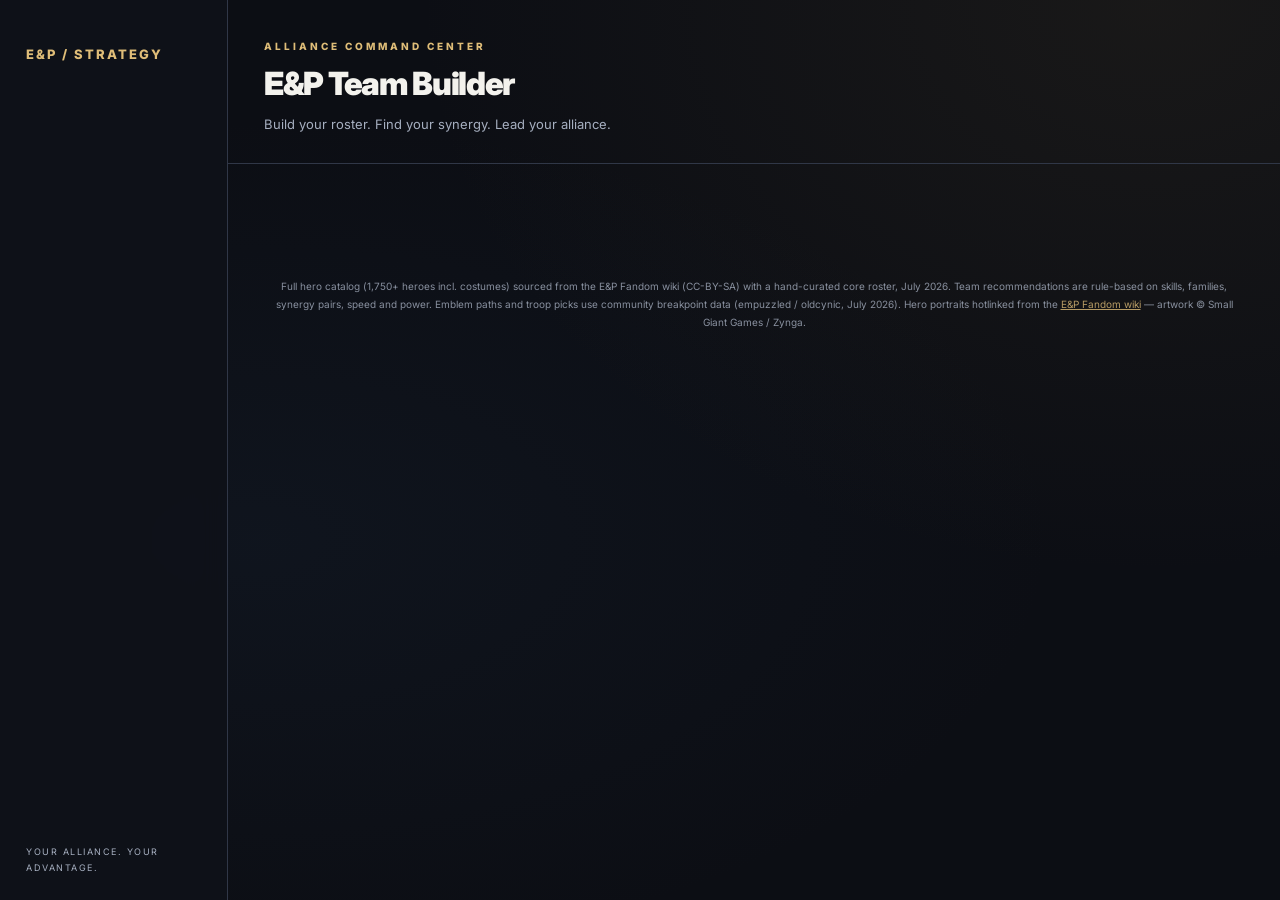
<file: app_template.html>
<!DOCTYPE html>
<html lang="en">
<head>
<meta charset="UTF-8">
<meta name="viewport" content="width=device-width, initial-scale=1.0">
<meta name="referrer" content="no-referrer">
<title>E&P Team Builder</title>
<link rel="preconnect" href="https://fonts.googleapis.com">
<link rel="preconnect" href="https://fonts.gstatic.com" crossorigin>
<link href="https://fonts.googleapis.com/css2?family=Cinzel:wght@600;700;900&family=Inter:wght@400;600;700;800&display=swap" rel="stylesheet">
<style>
:root{
  --bg:#0a1522; --panel:rgba(20,37,56,.75); --panel-solid:#152638; --panel2:#1c334d; --line:#27466a; --line2:#3a5f88;
  --txt:#e3edf8; --dim:#93abc4;
  --holy:#c19b1c; --dark:#7d3f9e; --ice:#2e86c1; --nature:#22995a; --fire:#cf4335;
  --gold:#f0b429; --gold2:#ffd166; --accent:#3d9be9;
  --radius:14px;
}
*{box-sizing:border-box;margin:0;padding:0}
html{scroll-behavior:smooth}
body{
  background:
    radial-gradient(1100px 560px at 75% -10%, #17334f 0%, transparent 60%),
    radial-gradient(900px 520px at -5% 105%, #122a42 0%, transparent 55%),
    var(--bg);
  color:var(--txt);
  font-family:'Inter','Segoe UI',Arial,sans-serif;
  min-height:100vh;
  font-size:14.5px;
}
::-webkit-scrollbar{width:10px;height:10px}
::-webkit-scrollbar-track{background:var(--bg)}
::-webkit-scrollbar-thumb{background:var(--line2);border-radius:6px}
::-webkit-scrollbar-thumb:hover{background:var(--accent)}

/* ---------- header & nav ---------- */
header{padding:26px 24px 18px;text-align:center;position:relative}
header:after{content:"";position:absolute;left:50%;bottom:0;transform:translateX(-50%);width:min(560px,80%);height:1px;
  background:linear-gradient(90deg,transparent,var(--gold),transparent);opacity:.55}
header h1{
  font-family:'Cinzel',serif;font-weight:900;font-size:30px;letter-spacing:3px;
  background:linear-gradient(180deg,var(--gold2),var(--gold) 55%,#a87c12);
  -webkit-background-clip:text;background-clip:text;-webkit-text-fill-color:transparent;
  filter:drop-shadow(0 2px 10px rgba(240,180,41,.25));
}
header p{color:var(--dim);font-size:13px;margin-top:6px;letter-spacing:.4px}
nav{
  display:flex;justify-content:center;gap:6px;padding:10px 12px;flex-wrap:wrap;
  position:sticky;top:0;z-index:40;
  background:rgba(10,21,34,.85);backdrop-filter:blur(12px);-webkit-backdrop-filter:blur(12px);
  border-bottom:1px solid var(--line);
}
nav button{
  background:transparent;color:var(--dim);border:1px solid transparent;
  padding:9px 16px;border-radius:999px;cursor:pointer;font-size:13.5px;font-weight:700;font-family:inherit;
  transition:all .18s ease;letter-spacing:.2px;
}
nav button:hover{color:var(--txt);background:var(--panel2)}
nav button.active{
  background:linear-gradient(180deg,#2b5782,#1c334d);color:var(--gold2);
  border-color:var(--line2);box-shadow:0 0 0 1px rgba(240,180,41,.25), 0 4px 14px rgba(0,0,0,.35);
}
main{max-width:1140px;margin:0 auto;padding:26px 20px 40px}
.tab{display:none}
.tab.show{display:block;animation:fadeUp .3s ease}
@keyframes fadeUp{from{opacity:0;transform:translateY(10px)}to{opacity:1;transform:translateY(0)}}
h2{font-family:'Cinzel',serif;color:var(--gold);font-size:22px;letter-spacing:1.2px;margin-bottom:10px}
.mcard h4{font-family:'Cinzel',serif}

/* ---------- controls ---------- */
.bar{display:flex;gap:8px;flex-wrap:wrap;align-items:center;margin-bottom:14px}
.bar input[type=text],.bar select,.addform input,.addform select,.addform textarea{
  background:var(--panel2);border:1px solid var(--line);color:var(--txt);
  padding:9px 13px;border-radius:10px;font-size:13.5px;font-family:inherit;
  transition:border-color .15s ease, box-shadow .15s ease;
}
.bar input[type=text]:focus,.bar select:focus,.addform input:focus,.addform select:focus,.addform textarea:focus{
  outline:none;border-color:var(--accent);box-shadow:0 0 0 3px rgba(61,155,233,.18);
}
.bar input[type=text]{flex:1;min-width:170px}
.chipbtn{
  background:var(--panel2);border:1px solid var(--line);color:var(--txt);
  padding:8px 14px;border-radius:999px;cursor:pointer;font-size:13px;font-weight:600;font-family:inherit;
  transition:all .15s ease;
}
.chipbtn:hover{border-color:var(--line2);transform:translateY(-1px)}
.chipbtn.on{outline:2px solid var(--gold);color:var(--gold2)}
.count{color:var(--gold);font-weight:800;margin-left:auto;font-size:13.5px;letter-spacing:.3px}
.go{
  background:linear-gradient(180deg,var(--gold2),var(--gold) 60%,#c98f13);
  color:#241a00;border:none;padding:13px 30px;border-radius:12px;
  font-size:15px;font-weight:800;cursor:pointer;letter-spacing:1px;font-family:inherit;
  box-shadow:0 6px 20px rgba(240,180,41,.28), inset 0 1px 0 rgba(255,255,255,.4);
  transition:all .18s ease;
}
.go:hover{transform:translateY(-2px);box-shadow:0 10px 26px rgba(240,180,41,.4), inset 0 1px 0 rgba(255,255,255,.4)}
.go:active{transform:translateY(0)}

/* ---------- hero cards ---------- */
.grid{display:grid;grid-template-columns:repeat(auto-fill,minmax(205px,1fr));gap:9px}
.hero{
  background:var(--panel);border:1px solid var(--line);border-left:4px solid gray;border-radius:12px;
  padding:10px 12px;cursor:pointer;user-select:none;opacity:.4;
  transition:all .18s ease;position:relative;backdrop-filter:blur(6px);
}
.hero:hover{transform:translateY(-2px);border-color:var(--line2)}
.hero.sel{opacity:1;box-shadow:inset 0 0 0 1px rgba(240,180,41,.45), 0 4px 14px rgba(0,0,0,.3)}
.hero .nm{font-weight:800;font-size:14px;letter-spacing:.2px}
.hero .meta{color:var(--dim);font-size:11.5px;margin-top:3px;line-height:1.45}
.hero .pw{float:right;color:var(--gold);font-weight:800;font-size:13px}
.el-Holy{border-left-color:var(--holy)}.el-Dark{border-left-color:var(--dark)}.el-Ice{border-left-color:var(--ice)}.el-Nature{border-left-color:var(--nature)}.el-Fire{border-left-color:var(--fire)}
.el-Holy:hover{box-shadow:0 4px 18px rgba(193,155,28,.25)}
.el-Dark:hover{box-shadow:0 4px 18px rgba(125,63,158,.3)}
.el-Ice:hover{box-shadow:0 4px 18px rgba(46,134,193,.3)}
.el-Nature:hover{box-shadow:0 4px 18px rgba(34,153,90,.3)}
.el-Fire:hover{box-shadow:0 4px 18px rgba(207,67,53,.3)}
.dbcard{opacity:1}
.sbslot.empty{background:var(--panel2);border:2px dashed var(--line2);color:var(--dim);box-shadow:none}
.selslot{outline:2px solid var(--accent) !important;outline-offset:1px}
.sbclear{position:absolute;top:6px;right:9px;cursor:pointer;font-size:12px;opacity:.75;z-index:2}
.sbclear:hover{opacity:1;color:#ffd166}
.sbpick.used{opacity:.25;pointer-events:none}
.cprow{clear:both;margin-top:7px;padding-top:6px;border-top:1px solid var(--line);font-size:11.5px;color:var(--dim);display:flex;align-items:center;gap:4px;flex-wrap:wrap}
.cprow b{color:var(--gold2);min-width:12px;text-align:center}
.cplab{font-size:10.5px;letter-spacing:.4px;text-transform:uppercase}
.cpbtn{display:inline-block;width:18px;height:18px;line-height:16px;text-align:center;border:1px solid var(--line2);border-radius:5px;cursor:pointer;user-select:none;background:var(--panel2)}
.cpbtn:hover{color:var(--gold2);border-color:var(--gold)}
.gbar{display:inline-block;width:min(240px,60vw);height:8px;background:rgba(10,21,34,.8);border:1px solid var(--line);border-radius:5px;overflow:hidden;vertical-align:middle;margin-top:3px}
.gbar span{display:block;height:100%;border-radius:5px;transition:width .25s ease}
.calc{background:rgba(10,21,34,.55);border:1px solid var(--line);border-radius:12px;padding:12px 14px;margin-top:12px}
.calchead{font-family:'Cinzel',serif;color:var(--gold);font-size:13px;letter-spacing:.5px;margin-bottom:9px}
.calcrow{display:flex;align-items:center;gap:6px;flex-wrap:wrap;margin:6px 0}
.calclab{font-size:11px;text-transform:uppercase;letter-spacing:.5px;color:var(--dim);width:82px;flex-shrink:0}
.calcbtn{background:var(--panel2);border:1px solid var(--line);border-radius:7px;padding:5px 11px;font-size:12px;cursor:pointer;user-select:none}
.calcbtn:hover{border-color:var(--line2)}
.calcbtn.on{background:linear-gradient(180deg,#2b5782,#1c334d);color:var(--gold2);border-color:var(--gold)}
.calcrange{flex:1;min-width:120px;accent-color:var(--gold)}
.calc select,.calc input[type=number],#troopList select{background:var(--panel2);color:var(--txt);border:1px solid var(--line2);border-radius:6px;padding:4px 6px;font:inherit;font-size:12.5px}
.calcstats{display:grid;grid-template-columns:repeat(4,1fr);gap:7px;margin-top:10px}
.cst{background:var(--panel);border:1px solid var(--line);border-left:3px solid gray;border-radius:8px;padding:7px 4px;text-align:center;font-size:11px;color:var(--dim)}
.cst b{color:var(--txt);font-size:16px}
.hport{float:left;width:44px;height:44px;border-radius:9px;margin-right:9px;object-fit:cover;object-position:top;border:1px solid var(--line2);background:#0d1b2a}
.sport{width:54px;height:54px;border-radius:50%;object-fit:cover;object-position:top;margin:4px auto 2px;border:2px solid rgba(255,255,255,.55);box-shadow:0 2px 10px rgba(0,0,0,.45);background:#0d1b2a}
.mport{width:88px;height:88px;border-radius:12px;object-fit:cover;object-position:top;border:2px solid var(--line2);background:#0d1b2a}

/* ---------- team cards ---------- */
.teamcard{
  background:var(--panel);border:1px solid var(--line);border-radius:var(--radius);
  padding:18px;margin:18px 0;backdrop-filter:blur(6px);
  box-shadow:0 8px 28px rgba(0,0,0,.28);animation:fadeUp .35s ease;
}
.teamcard h3{font-family:'Cinzel',serif;color:var(--gold);margin-bottom:4px;font-size:17px;letter-spacing:.8px}
.teamcard .sub{color:var(--dim);font-size:12.5px;margin-bottom:13px}
.lineup{display:grid;grid-template-columns:repeat(5,1fr);gap:9px}
@media(max-width:700px){.lineup{grid-template-columns:repeat(2,1fr)}}
.slot{
  border-radius:12px;padding:12px 8px;color:#fff;text-align:center;min-height:130px;
  display:flex;flex-direction:column;justify-content:center;cursor:pointer;
  position:relative;overflow:hidden;
  transition:transform .18s ease, box-shadow .18s ease;
  box-shadow:0 4px 12px rgba(0,0,0,.35), inset 0 1px 0 rgba(255,255,255,.18);
}
.slot:before{content:"";position:absolute;inset:0;background:linear-gradient(160deg,rgba(255,255,255,.16),transparent 45%);pointer-events:none}
.slot:hover{transform:translateY(-3px);box-shadow:0 10px 22px rgba(0,0,0,.45), inset 0 1px 0 rgba(255,255,255,.18)}
.slot .pos{font-size:9.5px;letter-spacing:1.6px;text-transform:uppercase;opacity:.8;font-weight:700}
.slot .n{font-weight:800;font-size:14px;margin:4px 0;text-shadow:0 1px 3px rgba(0,0,0,.5)}
.slot .d{font-size:11px;opacity:.92}
.tankslot{outline:2px solid rgba(240,180,41,.75);outline-offset:1px}
.bg-Holy{background:linear-gradient(165deg,#d8b62e,#8a6d0d)}
.bg-Dark{background:linear-gradient(165deg,#9455b8,#5b2a78)}
.bg-Ice{background:linear-gradient(165deg,#3f9ad8,#1c5e8f)}
.bg-Nature{background:linear-gradient(165deg,#2eb56e,#177a43)}
.bg-Fire{background:linear-gradient(165deg,#e05a4b,#9e2f24)}
.why{
  background:rgba(28,51,77,.55);border-left:3px solid var(--gold);border-radius:10px;
  padding:12px 15px;margin-top:13px;font-size:13px;line-height:1.65;
}
.why b{color:var(--gold2)}
.pill{
  display:inline-block;background:var(--panel2);border:1px solid var(--line);border-radius:999px;
  padding:3px 11px;font-size:11px;color:var(--dim);margin:2px;font-weight:600;letter-spacing:.2px;
}
.note{
  background:rgba(28,51,77,.5);border-left:3px solid var(--accent);
  padding:11px 15px;border-radius:10px;color:var(--dim);font-size:13px;margin:12px 0;line-height:1.6;
}
.note b{color:var(--txt)}
.selrow{display:flex;gap:10px;align-items:center;flex-wrap:wrap;margin-bottom:14px}
.selrow label{font-size:13.5px;color:var(--dim);font-weight:600}
.addform{display:grid;grid-template-columns:repeat(auto-fit,minmax(180px,1fr));gap:10px;margin-top:12px}
.addform textarea{grid-column:1/-1;min-height:74px}
.addform select,.addform input,#lgTeam select,#lgEnemy select{min-width:0;width:100%}
details{margin-top:18px}
summary{cursor:pointer;color:var(--accent);font-weight:700;font-size:14px}
summary:hover{color:var(--gold2)}

/* ---------- modal ---------- */
.modal{
  position:fixed;inset:0;background:rgba(4,10,18,.72);display:none;z-index:50;
  overflow:auto;padding:34px 14px;backdrop-filter:blur(6px);-webkit-backdrop-filter:blur(6px);
}
.modal.show{display:block}
.mcard{
  max-width:790px;margin:0 auto;background:linear-gradient(180deg,#182c44,#12233a);
  border:1px solid var(--line2);border-radius:16px;padding:22px 26px;
  box-shadow:0 24px 70px rgba(0,0,0,.55);animation:fadeUp .28s ease;
}
.mcard h4{color:var(--gold);margin:16px 0 5px;font-size:15px;letter-spacing:.8px}
.mcard p{font-size:13.5px;line-height:1.65;color:var(--txt)}
.mcard .note{margin:6px 0}
footer{text-align:center;color:var(--dim);font-size:12px;padding:26px 16px;line-height:1.6;opacity:.8}
@media(max-width:640px){
  header h1{font-size:22px;letter-spacing:2px}
  main{padding:18px 12px 32px}
  .grid{grid-template-columns:repeat(auto-fill,minmax(160px,1fr))}
}
#eva1Preview{margin:auto} #eva1Preview p,#eva1Preview h3,#eva1Preview .bar{margin:12px 0} #eva1Preview::backdrop{background:rgba(0,0,0,.7)}
</style>
<link rel="stylesheet" href="command-center.css">
</head>
<body>
<header>
  <h1>⚔ E&P Team Builder</h1>
  <p>Hero database · engine-based team builder · emblem &amp; troop guidance — Raids, Wars &amp; Titans</p>
</header>
<nav id="nav"></nav>
<main>

<section class="tab" id="tab-roster">
  <h2>My Roster</h2>
  <div class="note">The full catalog is here — <b>select only the heroes you own</b>, then set copies and costumes. Open an owned hero to set each <b>copy</b>'s build, form and the <b>exact Power shown on its card</b>; that value overrides the estimate for that copy only. Markers: ✓ card Power · ~ estimate from imported level/ascension/LB · ≈ assumed fully levelled (manual entry) · ? progression unknown (ranked at the minimum). Team suggestions use your roster; the Hero Database always shows base-max catalog values.</div>
  <div class="bar">
    <button class="chipbtn" id="rvMine">👤 My heroes</button>
    <button class="chipbtn" id="rvAll">➕ Add heroes</button>
  </div>
  <div class="bar">
    <input type="text" id="search" placeholder="Search heroes…">
    <select id="fClass"><option value="">All classes</option></select>
    <select id="fFam"><option value="">All families</option></select>
    <span class="count" id="selCount"></span>
  </div>
  <div class="bar" id="elFilters"></div>
  <div class="bar">
    <button class="chipbtn" id="selAll">Select all shown</button>
    <button class="chipbtn" id="selNone">Clear all</button>
    <button class="chipbtn" id="rosterExport">⬇ Export roster</button>
    <label class="chipbtn" style="cursor:pointer">⬆ Import roster<input type="file" id="rosterImport" accept=".json" style="display:none"></label>
    <label class="chipbtn" style="cursor:pointer">⬆ Import game save (.eva1)<input type="file" id="eva1Import" accept=".eva1" style="display:none"></label>
  </div>
  <div class="note" id="eva1Status" role="status"></div>
  <details id="troopPanel" style="display:none"><summary>🛡 Troops from your game save</summary><div class="note" style="font-size:12.5px">Troops are matched by their definition ID. Mana bonuses are used only where verified: 4★ mana troops at every level, Magic/Styx at level 30. Breakpoints are calculated for Very Fast, Fast, Average, Slow and Very Slow heroes (offense, tiles that hit; ceil(base tiles ÷ (1 + bonus))). Charge, Magic, Styx and other speeds are not calculated. If an ID is not recognised, you can label it yourself.</div><div id="troopList"></div></details>
  <details><summary>How to get your game save</summary><div class="note">On Android, copy <b>Android/data/com.smallgiantgames.empires/files/pts.eva1</b> to your computer using USB file transfer, then choose <b>Import game save (.eva1)</b>. Copy the file; leave the original in place. Android access varies by device/version. If the folder is unavailable, follow <a href="https://empuzzled.com/roster/" target="_blank" rel="noopener">Empuzzled’s current Android import instructions</a>. Each alliance member imports their own file in their own browser. Export roster to back it up or share it. This importer supports Android EVA1 files; it does not fetch an account from the game.</div></details>
  <div class="grid" id="heroGrid"></div>
  <details>
    <summary>➕ Add a hero not in the database</summary>
    <div class="note">Paste the hero's special-skill text and the app will auto-detect its roles (heal, taunt, mana control, etc.). Custom heroes are saved in your browser.</div>
    <div class="addform">
      <input id="anName" placeholder="Name">
      <select id="anEl"><option>Fire</option><option>Ice</option><option>Nature</option><option>Holy</option><option>Dark</option></select>
      <select id="anSpeed"><option>Very Fast</option><option>Fast</option><option selected>Average</option><option>Slow</option><option>Very Slow</option><option>Charge</option><option>Magic</option></select>
      <input id="anFam" placeholder="Family">
      <select id="anCls"><option>Barbarian</option><option>Cleric</option><option>Druid</option><option>Fighter</option><option>Monk</option><option>Paladin</option><option>Ranger</option><option>Rogue</option><option>Sorcerer</option><option>Wizard</option></select>
      <input id="anPw" placeholder="Power (e.g. 1700)" type="number">
      <textarea id="anSkill" placeholder="Paste special skill + passives text here for auto-tagging…"></textarea>
      <button class="chipbtn" id="anAdd">Add hero</button>
    </div>
  </details>
</section>

<section class="tab" id="tab-db">
  <h2>Hero Database</h2>
  <div class="note">Browse every hero — search name, skill or passive text (try "taunt", "revive", "fiend"), filter, then click any hero for full details, an <b>emblem path</b>, a <b>troop recommendation</b> and their <b>best partners</b>. Heroes in team suggestions are clickable too.</div>
  <div class="bar">
    <input type="text" id="dbSearch" placeholder="Search name, skill or passive text…">
    <select id="dbEl"><option value="">All elements</option><option>Fire</option><option>Ice</option><option>Nature</option><option>Holy</option><option>Dark</option></select>
    <select id="dbClass"><option value="">All classes</option></select>
    <select id="dbRarity"><option value="">All rarities</option><option value="5">5★</option><option value="4">4★</option><option value="3">3★</option><option value="2">1–2★</option></select>
    <select id="dbSpeed"><option value="">All speeds</option></select>
    <select id="dbFam"><option value="">All families</option></select>
    <select id="dbTag"><option value="">All roles</option></select>
    <select id="dbSort"><option value="power">Sort: Power</option><option value="name">Sort: Name</option><option value="speed">Sort: Speed</option></select>
  </div>
  <div class="bar"><span class="count" id="dbCount"></span></div>
  <div class="grid" id="dbGrid"></div>
</section>

<section class="tab" id="tab-builder">
  <h2>Team Builder</h2>
  <div class="note">Build any five-hero team and get <b>live analysis</b> — synergy rules firing, anti-synergy warnings, speed curve, colors and an engine score <b>graded against the best team your roster can field</b> (Very weak → Elite). Click a slot to select it, then click a hero below to place them (or just click heroes to fill left-to-right). Save teams and log results in one click. Every suggestion card also has a 🛠️ button that opens it here.</div>
  <div class="bar" data-ctxbar></div>
  <div class="lineup" id="sbSlots"></div>
  <div class="bar" style="margin-top:10px">
    <button class="chipbtn" id="sbArrange">✨ Auto-arrange</button>
    <button class="chipbtn" id="sbClear">Clear team</button>
    <input type="text" id="sbName" placeholder="Team name…" style="max-width:200px">
    <button class="chipbtn" id="sbSave">💾 Save team</button>
  </div>
  <div id="sbAnalysis"></div>
  <div id="sbSaved"></div>
  <h2 style="margin-top:18px;font-size:17px">Pick heroes</h2>
  <div class="bar">
    <input type="text" id="sbSearch" placeholder="Search heroes…">
    <select id="sbEl"><option value="">All elements</option><option>Fire</option><option>Ice</option><option>Nature</option><option>Holy</option><option>Dark</option></select>
  </div>
  <div class="grid" id="sbGrid"></div>
</section>

<section class="tab" id="tab-counter">
  <h2>Counter-Planner</h2>
  <div class="note">Enter an enemy defense (any hero in the catalog — you don't need to own them; middle slot = their tank). The app reads their threats and builds the best counter from <b>your roster</b>: heal-block against healers, anti-revive against Nine Lives, bypass against counterattack. Save enemy defenses for war planning.</div>
  <div class="bar" data-ctxbar></div>
  <div class="lineup" id="enSlots"></div>
  <div class="bar" style="margin-top:10px">
    <button class="chipbtn" id="enClear">Clear enemy team</button>
    <input type="text" id="enName" placeholder="Enemy / war target name…" style="max-width:220px">
    <button class="chipbtn" id="enSave">💾 Save enemy defense</button>
  </div>
  <div id="enOut"></div>
  <div id="enSaved"></div>
  <h2 style="margin-top:18px;font-size:17px">Pick enemy heroes (full catalog)</h2>
  <div class="bar">
    <input type="text" id="enSearch" placeholder="Search heroes…">
    <select id="enEl"><option value="">All elements</option><option>Fire</option><option>Ice</option><option>Nature</option><option>Holy</option><option>Dark</option></select>
  </div>
  <div class="grid" id="enGrid"></div>
</section>

<section class="tab" id="tab-defense">
  <h2>Raid / War Defense</h2>
  <div class="note">Builds defenses around <b>engines</b>: family synergies, always-on passives, taunt→payoff loops, mana denial + heal-block chains — then checks speed curve and element spread. Top 3 options shown. <b>Scores are graded against the strongest lineup your roster can field</b> under the selected battle rules — 100% = your ceiling.</div>
  <div class="bar" data-ctxbar></div>
  <div class="bar">
    <button class="go" onclick="runDefense()">Build my best defenses</button>
    <button class="chipbtn" onclick="runRuleMatrix()" style="padding:12px 18px">📜 Best team for every battle rule</button>
  </div>
  <div id="defOut"></div>
  <div id="ruleMatrixOut"></div>
</section>

<section class="tab" id="tab-offense">
  <h2>Raid Offense (3-2 stack)</h2>
  <div class="selrow">
    <label>Enemy tank color:</label>
    <span id="tankColors"></span>
  </div>
  <div class="bar" data-ctxbar></div>
  <div id="offOut"></div>
</section>

<section class="tab" id="tab-war">
  <h2>War Offense — 6 Teams</h2>
  <div class="note">Six attack teams with no hero reused, each color-stacked against a different tank color, each with a healer/support pair where possible.</div>
  <div class="bar" data-ctxbar></div>
  <button class="go" onclick="runWar()">Build my 6 war teams</button>
  <div id="warOut"></div>
</section>

<section class="tab" id="tab-titan">
  <h2>Titans</h2>
  <div class="selrow">
    <label>Titan color:</label>
    <span id="titanColors"></span>
  </div>
  <div id="titanOut"></div>
</section>

<section class="tab" id="tab-log">
  <h2>Battle Log</h2>
  <div class="note">Log battles as you play — over time this shows which teams actually win <b>for you</b>. Saved in your browser; Export to back it up.</div>
  <div class="note" style="border-left-color:var(--gold)">
    <div data-learnbadge>🧠 Learning: no community data loaded yet</div>
    <label style="display:block;margin-top:8px;cursor:pointer"><input type="checkbox" id="shareToggle"> <b>Share my battle results with the alliance tool</b> — anonymous (a random ID, hero names, result, war rule). Helps the recommendations learn what actually wins. You can turn this off anytime.</label>
  </div>
  <div class="addform">
    <select id="lgMode"><option>Raid Attack</option><option>Raid Defense</option><option>War Attack</option><option>Tournament</option></select>
    <select id="lgResult"><option>Win</option><option>Loss</option></select>
    <input id="lgNote" placeholder="Notes (key moment, what actually decided it…)">
    <div style="grid-column:1/-1"><div class="cplab" style="margin:6px 0 2px">🎲 Board luck <span style="text-transform:none;color:var(--dim)">— one tap, be honest: lucky wins count less, unlucky losses count more</span></div><div id="lgBoard" style="display:flex;gap:6px;flex-wrap:wrap"><button type="button" class="chipbtn" data-b="bad">😖 Bad board</button><button type="button" class="chipbtn on" data-b="normal">😐 Normal</button><button type="button" class="chipbtn" data-b="great">🍀 Great board</button></div></div>
    <div style="grid-column:1/-1"><div class="cplab" style="margin:6px 0 2px">📏 Margin <span style="text-transform:none;color:var(--dim)">— optional: how decisive was it? (tap again to clear)</span></div><div id="lgMargin" style="display:flex;gap:6px;flex-wrap:wrap"><button type="button" class="chipbtn" data-v="close">😅 Close</button><button type="button" class="chipbtn" data-v="comfortable">👍 Comfortable</button><button type="button" class="chipbtn" data-v="blowout">💪 Blowout</button></div></div>
    <div style="grid-column:1/-1;display:none" id="lgWhyRow"><div class="cplab" style="margin:6px 0 2px">💥 Why the loss? <span style="text-transform:none;color:var(--dim)">— optional, one tap</span></div><div id="lgWhy" style="display:flex;gap:6px;flex-wrap:wrap"><button type="button" class="chipbtn" data-v="misplay">🤦 Misplay</button><button type="button" class="chipbtn" data-v="matchup">🧩 Bad matchup</button><button type="button" class="chipbtn" data-v="powergap">📉 Power gap</button></div></div>
    <div style="grid-column:1/-1"><div class="cplab" style="margin:2px 0">⚔ Your team</div><div id="lgTeam" style="display:grid;grid-template-columns:repeat(auto-fit,minmax(120px,1fr));gap:6px"></div></div>
    <div style="grid-column:1/-1"><div class="cplab" style="margin:6px 0 2px">⭐ Your MVP <span style="text-transform:none;color:var(--dim)">— optional: tap who carried</span></div><div id="lgMvp" style="display:flex;gap:6px;flex-wrap:wrap"></div></div>
    <div style="grid-column:1/-1"><div class="cplab" style="margin:6px 0 2px">🛡 Enemy team <span style="text-transform:none;color:var(--dim)">— optional, but it trains the counter engine</span></div><div id="lgEnemy" style="display:grid;grid-template-columns:repeat(auto-fit,minmax(120px,1fr));gap:6px"></div></div>
    <div style="grid-column:1/-1"><div class="cplab" style="margin:6px 0 2px">🎯 Biggest threat <span style="text-transform:none;color:var(--dim)">— optional: tap the enemy that wrecked your plan</span></div><div id="lgThreat" style="display:flex;gap:6px;flex-wrap:wrap"></div></div>
    <button class="chipbtn" id="lgAdd">➕ Log battle</button>
    <button class="chipbtn" id="lgExport">Export JSON</button>
    <label class="chipbtn" style="text-align:center">Import<input type="file" id="lgImport" style="display:none"></label>
  </div>
  <div id="lgStats"></div>
  <div id="lgTable"></div>
</section>

<div class="modal" id="heroModal"></div>
</main>
  <dialog id="eva1Preview" style="max-width:720px;width:calc(100% - 48px);max-height:85vh;overflow:auto;background:var(--panel-solid);color:var(--txt);border:1px solid var(--accent);border-radius:12px;padding:24px"></dialog>

<footer>Full hero catalog (1,750+ heroes incl. costumes) sourced from the E&P Fandom wiki (CC-BY-SA) with a hand-curated core roster, July 2026. Team recommendations are rule-based on skills, families, synergy pairs, speed and power. Emblem paths and troop picks use community breakpoint data (empuzzled / oldcynic, July 2026). Hero portraits hotlinked from the <a href='https://empiresandpuzzles.fandom.com' style='color:var(--accent)'>E&P Fandom wiki</a> — artwork © Small Giant Games / Zynga. </footer>

<script src="eva1-hero-ids.js"></script>
<script src="eva1-import.js"></script>
<script src="ep-engine.js"></script>
<script>
const BASE_HEROES = __HERO_DATA__;
/* ===== community learning config ===== */
const SHARE_ENDPOINT = "https://script.google.com/macros/s/AKfycbzjQKdZzmf9QwwiXaBBofG3qHm-GkV03Sjt183ctfb8reunrWj9h_r3ie7_43DEDZBY/exec"; // <- set after setup (see SETUP_LEARNING.md)
let WR = null; // community win-rate data loaded from winrates.json
function learnAdj(h){
  if(!WR||!WR.hero) return 0;
  const rec = WR.hero[(typeof baseOf==="function"?baseOf(h):h.name)] || WR.hero[h.name];
  if(!rec||!rec.g) return 0;
  const K=20, SCALE=45;               // K = prior strength, SCALE = max +/- swing
  return (rec.g/(rec.g+K))*((rec.w/rec.g)-0.5)*SCALE;
}

/* ---------- constants ---------- */
const ELS = ["Fire","Ice","Nature","Holy","Dark"];
const STRONG = {Fire:"Nature",Nature:"Ice",Ice:"Fire",Holy:"Dark",Dark:"Holy"};   // attacker color -> beats tank color? (Fire strong vs Nature)
const COUNTER = {Fire:"Ice",Nature:"Fire",Ice:"Nature",Holy:"Dark",Dark:"Holy"};  // tank color -> color to bring vs it? computed below
const BRING = {}; ELS.forEach(t=>{ BRING[t] = Object.keys(STRONG).find(a=>STRONG[a]===t); }); // vs tank t bring BRING[t]
const SPEED = {"Very Fast":5,"Fast":4,"Charge":3.5,"Ninja":3.5,"Magic":3.5,"Styx":3.5,"Changing Tides":3.5,"Dancer":4,"Average":3,"Slow":2,"Very Slow":1};
const FAMS = {
 "Wild Cat":{w:14,max:3,d:"dodge chance + counter-damage scales per member; Nine Lives attrition"},
 "Brave & Beautiful":{w:12,max:3,d:"Humility charges faster; shared Beautiful Inside sustain"},
 "Construct":{w:10,max:3,d:"multiple charging cores = Killer Bot flood stripping enemy minions"},
 "Shark":{w:12,max:2,d:"Water-damage counterattack on anyone who specials them"},
 "Vegetable":{w:12,max:3,d:"stacking fiend engine that eats enemy healing"},
 "Outlaws":{w:12,max:3,d:"+50→70% critical chance for all members"},
 "Forsaken":{w:12,max:3,d:"crit + health bonus; Insanity floods and Minion Corruption"},
 "Cultist":{w:8,max:3,d:"Moth Dust every turn; punishes cleansers"},
 "Moth":{w:8,max:3,d:"Moth Dust every turn; punishes cleansers"},
 "Astral Dwarf":{w:10,max:3,d:"auto-dispels enemy buffs every turn + mana-cut resistance"},
 "Slime":{w:8,max:3,d:"all summoned minions/fiends gain attack"},
 "Nidavellir":{w:6,max:3,d:"+atk/def/HP per member"},
 "Mahayoddha":{w:10,max:3,d:"Growth: stacking +atk/+def every turn — long-fight monster"},
 "Myrkheim":{w:6,max:3,d:"resistance to Special Skill damage"},
 "Garrison Guard":{w:8,max:3,d:"free Mega Minion at battle start per member"},
 "Fox":{w:8,max:3,d:"stacking dodge chance"},
 "Plains Hunter":{w:6,max:4,d:"stacking attack bonus + Hunter's Marks"},
 "Woodland Faun":{w:8,max:2,d:"mana-cut resistance + anti-minion damage"},
 "Investigator":{w:10,max:3,d:"+20→40% attack AND health"},
 "Beach Party":{w:8,max:3,d:"stacking DoT resistance"},
 "Beowulf":{w:8,max:2,d:"cleanse when hit by specials"},
 "Titan Hunter":{w:6,max:3,d:"mana at battle start; huge vs Titans"},
 "Yang Jian Ghosts":{w:8,max:2,d:"mana refund when Ghost forms expire"},
 "Fleur de Sang":{w:8,max:2,d:"Blood Lily marks drain into family healing"},
 "Astral Elves":{w:6,max:2,d:"status effects last +1 turn"},
 "Kingdom":{w:4,max:3,d:"war Morale Boost"},
 "Sun":{w:5,max:3,d:"buff dispel on cast"},"Moon":{w:5,max:3,d:"cleanse on cast"},
 "Morlovia":{w:5,max:3,d:"+mana generation"},"Goblin":{w:5,max:3,d:"boosted-health removal when hit"},
 "Classic":{w:3,max:5,d:"+atk/def/heal; Superior talents at CL20"}
};


/* ---------- knowledge layer ---------- */
const HERO_NOTES = {
"Toon Poseidon":{o:"Fast 450% snipe + 3-turn team immunity to mana ailments and silence — lead him into mana-cutters.",d:"Sniper flank; Toon resist shrugs off 75% of ailments, mana cuts and dispels."},
"Toon Hel":{o:"Stops ALL enemy mana regen for 3 turns — cast right before their heroes charge.",d:"Mana-stop stalls the attacker mid-combo; Toon resist."},
"Seraphine":{o:"AoE nuke + healing block + mana slow — fire BEFORE their healer charges.",d:"Heal-block flank turns their sustain off; Beautiful Inside converts DoTs into self-healing."},
"Ivete":{o:"485% hit-3 + delayed uncleansable AoE Paralyze — breaks their charge turn.",d:"Paralyze punishes slow setups, but she is squishy on a wing at high cups."},
"Rawn":{d:"Taunt + Nine Lives x9 + Lithe Frame — near-unkillable wall with AoE knockdown.",o:"Portable taunt to shield squishy stacks from AoE defenses."},
"Cerissa":{o:"1100 boosted health + stacking damage reduction; re-heals every time an ally casts — glue for any stack.",d:"Overheal flank that outpaces chip damage."},
"Laurent":{d:"Purpose-built tank: Taunt + Stoneskin, and at 60 Humility a 600% bypass snipe.",o:"Bring into counterattack teams — Stoneskin ignores the reflect."},
"Zondalath":{o:"45% heal + UNDISPELLABLE -50% team damage + ramping attack gift — best all-round support in the roster.",d:"Hinder Mana passive: enemies get -80% mana from skills; undispellable team DR."},
"Auberguy":{o:"-800 max HP AoE + buff harvest + evolving fiend engine. Very Slow — pair with a mana battery.",d:"Fiends eat the attacker healing every single turn."},
"Borgholf":{o:"Ice-titan MVP: Spike Traps -65% def vs Ice titans and starts charged.",d:"Better spent on offense and titans."},
"Hu Sanniang":{o:"Crit sniper; cleanses your team on crit and stacks +damage on the target."},
"Indigon":{o:"AoE + stacking +6% damage taken + fiend engine that ignores counterattacks and ailment immunity."},
"Vernon":{o:"Edge-sniper that forces enemy wings to HEAL YOUR team (Mindless Heal) — great vs reverse formations."},
"Halwinter":{d:"Classic wall: Taunt + 120% counter + 50% DR + ailment immunity, plus Killer Bot core.",o:"Defensive kit — keep him home."},
"Bonga":{o:"415% AoE + Tokri minions that STEAL a buff on every hit; Mahayoddha growth ramps each turn."},
"Gastille":{o:"THE tile multiplier: +150% normal attack for all five + 55% damage amp. Best raid and titan support you own — power stat is irrelevant.",d:"Keep him on offense; no defensive value."},
"Lyria":{o:"VF bypass sniper; Bard passive gives ALL enemies -50% mana from specials and cuts revives to 20% — the Nine Lives killer."},
"Merith":{o:"-1000 max HP hit-3 + dispel + delayed Paralyze; stacks revival reduction with Lyria (~3% effective revives)."},
"Edwin":{o:"AoE that bypasses buffs and LOCKS ailments in (no cleansing for 3 turns) — sets up your DoT stack."},
"Thaffer":{o:"Steals 25% mana + 70% of the target healing — single-target sustain killer.",d:"Nine Lives nuisance wing."},
"Gardered":{o:"Toxin + Deep Sleep on the wings; Moth Dust passive punishes cleansers."},
"Motsognir":{o:"Team-wide BYPASS + Frostfall Ward + ramping attack — the answer to counterattack and taunt defenses."},
"Lennart":{d:"Taunt + Nine Lives Wild Cat wall.",o:"AoE claw + attack delay."},
"Imagus":{o:"Lasting Greed converts their next 3 ailment-events into mana loss; halves enemy stacks.",d:"Nine Lives."},
"Zestique":{o:"Heal + 30% mana to neighbours + Slime Mega Minion — flank her next to a Very Slow nuker."},
"Gooric":{o:"+60% attack team-wide + Slime Revive insurance — cross-colour tile buffer for any stack."},
"Chloris":{o:"Uncleansable +50% attack while boosted — premium titan and tile buffer."},
"Salimata":{o:"Fast +45% team attack + heal — the Fire stack engine."},
"Hongyunxing":{o:"HoT + mana drip + auto-cleanse at the end of every turn — sustain engine vs DoT teams."},
"Elyzabel de Tuilleres":{o:"465% hit-3 + team immunity to skill-block + Sanguine Bat minions marking Blood Lilies."},
"Food Mimic":{o:"500% never-miss snipe that heals the team for 30% of damage, then the chest closes: 2 turns immune.",d:"Wing that hits, heals and hides."},
"Domitia":{d:"610-755% execute + dispel; Stylish converts 65% of incoming debuffs into buffs.",o:"Executes wounded targets and strips buffs on the way in."},
"Featherweight":{d:"Tank-slot vampire: steals buffs, 85% of healing AND ramping mana from the middle three.",o:"Slow — needs board control on offense."},
"Hai'Kala":{o:"Chain heal + cleanse + destroys allied fiends + Shark Mega Minion granting dispel immunity — premium sustain.",d:"Shark counter chips everyone who specials her."},
"Sha-Arr":{o:"650% snipe + one extra hit per allied minion + -50% attack — minion-army finisher.",d:"Shark counter + dispel-immunity minions."},
"Dancrag":{d:"45% heal + up to 65% revive chance + 4-turn team ailment immunity — the reset button.",o:"Same reset vs ailment-heavy defenses."},
"He Gui":{o:"Dispel + 565% + huge stubborn DoT; if burst below 75% he ghosts: 2 turns untouchable, auto-hitting.",d:"Anti-snipe — killing him fast triggers Vengeful Ghost."},
"Melonius":{o:"25-50% team mana + Uproot removes even UNCLEANSABLE ailments — enables Very Slow nukers.",d:"Mana battery the attacker cannot ignore."},
"Pansius":{d:"Uncleansable Mesmerize (-40% def vs specials) + Camouflage: untargetable for 5 turns after casting.",o:"Softens priority targets for your snipers."},
"Hei Wu Chang":{o:"430% hit-3 that BYPASSES buffs + blocks all revives for 4 turns — bring vs Nine Lives and revive comps."},
"Zarek":{d:"VF 12-hit bleeder with Nine Lives x9 — the unkillable wing.",o:"Tile-count nuker in Nature stacks."},
"Ott":{o:"Overheal + Firestorm Ward + team dispel-immunity — anti-burst support.",d:"Sturdy support flank; Molten Core chips."},
"Bubo":{o:"Cleanse + destroys enemy-planted fiends on your team + 1550 overheal + Growth — the anti-fiend tech."},
"Tengo":{d:"Taunt tank whose delayed 480-1243 AoE bomb charges off the damage he soaks; heals 30% of his hit.",o:"Taunt cover for glass cannons."},
"Ajay":{o:"Chaining Bleed sniper with +150% vs minions — shreds minion walls."},
"Haradea":{d:"Hinder Mana: enemies gain -80% mana from ALL skills and passives, always on; punishes mana gains for 850.",o:"Same strangle works on offense vs mana-battery defenses."},
"Hiyori":{o:"Charge healer: at x3, 55% heal + 60% mass revive chance + full cleanse + mana engine."},
"Duval":{d:"Auto-Ransacks a buff (even undispellable) EVERY turn + Cheat Death redirects his first death.",o:"Steals Taunt and counterattack buffs before your stack swings."},
"Skiff":{o:"VF +45% team dodge + ailment and dispel immunity — opener vs AoE defenses.",d:"Dodge screen for slower chargers."},
"Nyctalos":{o:"Insanity flood; at 70 their minions become YOUR fiends — bring vs minion summoners.",d:"Ocular Rays chip the whole attack team."},
"Avestalon":{o:"Fire-titan specialist: Spike Traps + shield crit buff; modest in raids."},
"Rochefort":{o:"565% + delayed 626 AoE if the target dies — snowball finisher.",d:"Musketeer Cover redirects damage to him."},
"Meenakshi":{d:"150% team counterattack + mana per counter — punishes tile spam.",o:"Counter shell vs hit-3 defenses."},
"Inanis":{o:"3x350% with stacking +damage and Insanity on every hit."},
"Kadath":{o:"Fear strips buffs, blocks new ones and makes the target friendly-fire — priority-target disabler."},
"Shareef":{o:"Transforms enemy attack/def/mana buffs into matching AILMENTS — the anti-buff bomb."},
"Glacivolt":{o:"AoE -30 to -55% defense + frost — tile amplifier for Ice stacks."},
"Medea":{o:"-50/-75% healing received + forces the target to heal YOUR team — sustain killer."},
"Atlanteia":{o:"Corrosive Frost AoE + steals 28% of ALL enemy generated mana for 4 turns."},
"Sliposi":{o:"30% mana + Slime Mega Minions to the edges — mana battery for corner nukers."},
"Grendel's Mother":{o:"Ramping 1230 Curse + -60% healing marks; gains mana whenever enemies buff.",d:"Anti-buff battery that ramps attack when hit."},
"Milena":{o:"Magic charge: x1 heal + cleanse, x2 420% AoE + dispel — flexible answer hero."},
"Tealmoine":{o:"Steals ALL target buffs + uncleansable Deep Sleep + team heal."},
"Maegwyn":{o:"50% heal + regen + -40% team damage taken — Astral Dwarf sustain with minion immunity."},
"Emblem Mimic":{o:"480% never-miss + spreading poison; farms class emblems while you play."},
"Revna":{o:"Team-wide ailment REFLECT for 4 turns — sends their DoTs back."},
"Fungustine":{o:"1000 overheal + Sticky Surface steals a buff from every attacker + dispel immunity."},
"Astrid":{o:"50% heal + 40% mass-revive roll + 20% chance any damage drops to 1 — comeback healer."},
"Khatrox":{o:"Stored-damage AoE + mass Insanity — chaos bomb that charges while tanking.",d:"Absorbs damage while charging; Insanity spreads."},
"Hysteria":{d:"Taunt that inflicts 10 Insanity on the attacker EVERY time she is hit — they drive themselves mad.",o:"Insanity taunt vs special-spam."},
"Gwendoline":{o:"70% heal-3 + transforms into a 200% attack Yag-Mago that AoEs and revives."},
"Ustad Anand":{o:"Crit AoE + Growth Boon; Mahayoddha ramp partner for Bonga."},
"Fimafeng":{o:"Self-cleanse + flat 3000 nuke that never misses + team mana/def stacks."},
"Fafnir":{o:"Flat 2100 hit-3 + 35% damage amp — titan and stack amplifier."},
"Salvatore":{o:"Dire Ghost pressure with Insanity; self-reset via Full Removal."},
"Vivica":{o:"42% heal + 63% defense — budget sustain; costume boosted."},
"Hathor":{o:"Fast def-down sniper; Moon family cleanse synergy."},
"Hua Pi Gui":{o:"500% to 5 random enemies + forces them to cast Mindless Heal for 5 turns — their charged heroes heal YOUR team instead of firing; refunds herself 25% mana.",d:"Vengeful Haunting punishes burst (2 turns untouchable, auto 450% + dispel); forced Mindless Heals turn the attacker's own mana engine against them."}
};
const TAGDESC={growth:"Growth stacks — persist even through Equalizer wipes",wither:"Wither defense cut — persists through Equalizer wipes",taunt:"taunt soaks specials",healer:"sustain",directheal:"direct heal lowers Insanity",bigheal:"big team heal",revive:"revive safety net",cleanse:"cleanses ailments",dispel:"strips enemy buffs",manactl:"cuts enemy mana",healblock:"blocks enemy healing",aoe:"AoE damage",sniper:"heavy single-target hit",hit3:"hits three",minions:"minion summoner",fiends:"fiend pressure that eats healing",dot:"damage over time",defdown:"defense-down amplifies everything",atkbuff:"attack buff multiplies all tiles",crit:"critical chance",ninelives:"revives up to 9x (Nine Lives)",counter:"counterattack",teamimmune:"team immunity",insanity:"Insanity pressure",amp:"amplifies damage taken",engine:"always-on passive engine",wall:"damage-reduction wall",cc:"crowd control",bypass:"bypasses defensive buffs",overheal:"boosted health past max",antirevive:"prevents or punishes revives",dodge:"dodge chance",minionhate:"destroys or punishes minions",titanspec:"Titan specialist",insimmune:"immune to Insanity",eldefdown:"-defense against one colour (stacks with defense down)",antioverheal:"blocks enemy boosted health",fiendhate:"destroys fiends"};
function noteFor(h,ctx){
  const base=h.name.replace(/ \(\d+\)$/,"");
  const n=HERO_NOTES[base];
  if(n){ if(n[ctx]) return n[ctx]; if(n.o) return n.o; if(n.d) return n.d; }
  const t=h.tags.filter(x=>TAGDESC[x]).slice(0,4).map(x=>TAGDESC[x]).join("; ");
  return t?t+".":"raw stats — no standout mechanic tagged.";
}

/* ---------- state ---------- */
let HEROES = BASE_HEROES.slice();
let sel = new Set();
let OWN = {};
let RV = "mine"; // roster view: mine | all
let elFilter = new Set();
const store = {
  get(k){ try{ return JSON.parse(localStorage.getItem(k)); }catch(e){ return null; } },
  set(k,v){ try{ localStorage.setItem(k, JSON.stringify(v)); }catch(e){} }
};
(function init(){
  const custom = store.get("epCustom")||[];
  HEROES = HEROES.concat(custom);
  HEROES.forEach(h=>EPEngine.retag(h)); // derived tags survive template rebuilds and wiki re-harvests
  let own = store.get("epOwn");
  if(!own){ // migrate old flat selection (X + "X (2)" entries -> copies)
    own = {};
    (store.get("epSel")||[]).forEach(n=>{
      const m=n.match(/^(.*) \((\d+)\)$/);
      const base=m?m[1]:n;
      if(!HEROES.some(h=>h.name===base)) return;
      own[base]=own[base]||{n:1,c:0};
      if(m) own[base].n=Math.max(own[base].n,+m[2]);
    });
  }
  OWN = own;
  sel = new Set(Object.keys(OWN).filter(n=>HEROES.some(h=>h.name===n)));
  RV = sel.size ? "mine" : "all";
})();
const baseName = n=>n.replace(/ \(\d+\)$/,"");
const H_BY_NAME = Object.fromEntries(HEROES.map(h=>[h.name,h]));
function baseOf(h){ if(typeof h==="string") h=H_BY_NAME[h]||{name:h}; return h.base || baseName(h.name); }
/* ---------- owned copies (units) -> recommendation pool ---------- */
// Each owned copy is a unit keyed by its imported instance ID (or a manual key).
// A unit's base hero and its costumes are alternate forms of the SAME copy.
const POOL={dirty:true,version:0,units:[],pool:[],byName:new Map(),byUnit:new Map(),unitsByHero:new Map(),troops:[]};
function invalidatePool(){ POOL.dirty=true; }
function poolState(){
  if(!POOL.dirty) return POOL;
  const units=EPEngine.buildUnits({heroes:HEROES,own:OWN,selected:[...sel],aliases:typeof EVA1_HERO_IDS!=="undefined"?EVA1_HERO_IDS:{}});
  const pool=EPEngine.poolFrom(units);
  POOL.units=units; POOL.pool=pool; POOL.byName=new Map(pool.map(h=>[h.name,h]));
  POOL.byUnit=new Map(); pool.forEach(h=>{ if(!POOL.byUnit.has(h.__unit)) POOL.byUnit.set(h.__unit,[]); POOL.byUnit.get(h.__unit).push(h); });
  POOL.unitsByHero=new Map(); units.forEach(u=>{ if(!POOL.unitsByHero.has(u.name)) POOL.unitsByHero.set(u.name,[]); POOL.unitsByHero.get(u.name).push(u); });
  POOL.troops=EPEngine.troopsFrom(store.get("epEvaRoster"),store.get("epTroopLabels")||{});
  POOL.dirty=false; POOL.version++;
  return POOL;
}
function findHero(n){
  const p=poolState().byName.get(n); if(p) return p;
  let h=HEROES.find(x=>x.name===n); if(h) return h;
  const m=n.match(/^(.*) \((\d+)\)$/);
  if(m){ const b=HEROES.find(x=>x.name===m[1]); if(b) return Object.assign({},b,{name:n}); }
  return null;
}
function roster(){ return poolState().pool; }
function unitCount(){ return poolState().units.length; }
// Base form of one owned copy, for places that show "the hero" rather than a form.
function unitBaseEntry(u){ const fs=poolState().byUnit.get(u.key)||[]; return fs.find(h=>h.__form===(u.pinned||"base"))||fs[0]||null; }
function sbPool(){
  const pool=roster(), names=new Set(pool.map(h=>h.name));
  return pool.concat(HEROES.filter(h=>!names.has(h.name)));
}
function adjustOwn(n,k,d){
  const o=OWN[n]; if(!o) return;
  if(k==="n"){
    o.n=Math.max(1,Math.min(1000,(o.n||1)+d));
    if(Array.isArray(o.ps)){ o.ps=o.ps.slice(0,o.n); while(o.ps.length<o.n)o.ps.push(null); }
    if(Array.isArray(o.copies)) o.copies=o.copies.slice(0,o.n);
  }
  else o.c=Math.max(0,Math.min(5,(o.c||0)+d));
  save(); renderGrid();
}
const T = (h,t)=>h.tags.includes(t);

/* ---------- auto-tagger (same rules as the build script) ---------- */
function autoTags(sp){
  const t=[], has=rx=>rx.test(sp);
  if(/(gets?|gains?|receives?)[^.]{0,30}\btaunt\b|taunt that prevents|gives? (its owner|the caster) taunt/i.test(sp)) t.push("taunt"); // blocking enemy Taunt doesn't count
  if(/recovers \d+% health for (all allies|the caster and nearby)/i.test(sp)||/boosts? (the )?health of (all allies|caster and nearby)/i.test(sp)||/regenerate \d+ (boosted )?(hp|health) over/i.test(sp)) t.push("healer");
  if(/recovers? \d+% health|boosts? (the )?health of [^.]{0,50} by \d+|boosts? health of [^.]{0,50} by \d+|boosts? health of the caster by \d+|receives? \d+ boosted health/i.test(sp)) t.push("directheal");
  if(/recovers [4-9]\d% health for all allies/i.test(sp)) t.push("bigheal");
  if(/chance to be revived|revived with \d+%|revives? (all |the |a |each |defeated)|is revived|resurrect/i.test(sp)) t.push("revive"); // anti-revive text doesn't count
  const cleanseText=sp.replace(/Each attempt to dispel, cleanse or reallocate[^.]*\./gi,"").replace(/(?:cannot|can not|can't)[^.]{0,60}\bcleans(?:e|ed|ing)\b/gi,"");
  if(/\bcleans(?:e|es|ed|ing)\b/i.test(cleanseText)) t.push("cleanse");
  if(/dispels? (all )?buffs|steals? .{0,30}buff|harvests? buffs|ransack|transforms? (all )?(the )?buffs/i.test(sp)) t.push("dispel");
  if(/mana generation of all enemies|stops mana|[-−]\d+% mana gen|lose \d+% mana|steals? \d+% (of generated |)mana|silenc|hinder mana/i.test(sp)) t.push("manactl");
  if(/resist healing|[-−]\d+% (for all |)healing|absorbs? healing|steals? \d+% of (any |all |)healing/i.test(sp)) t.push("healblock");
  if(/deals \d+% damage to all enemies/i.test(sp)) t.push("aoe");
  const m=sp.match(/deals (\d+)% damage to the target(?! and)/i); if(m&&+m[1]>=400) t.push("sniper");
  if(/target and (nearby|minor)|and (minor damage to |)nearby enemies/i.test(sp)) t.push("hit3");
  if(/summons? [^.]{0,60}minion/i.test(sp)) t.push("minions");
  if(/fiend/i.test(sp)) t.push("fiends");
  if(/damage over \d+ turns|burn damage|poison damage|bleed damage|frost damage|water damage|toxin|curse damage/i.test(sp)) t.push("dot");
  if(/(enemies|target)[^.]{0,80}[-−]\d+% defense|[-−]\d+ defense/i.test(sp)) t.push("defdown");
  if(/all(ies| allies)[^.]{0,60}\+\d+% (normal |)attack/i.test(sp)) t.push("atkbuff");
  if(/critical chance/i.test(sp)) t.push("crit");
  if(/nine lives/i.test(sp)) t.push("ninelives");
  if(/counterattack(s|ing)?[^.]{0,50}\bwith \d+%/i.test(sp)) t.push("counter"); // must actually counterattack — "bypasses counterattacks" text doesn't count
  if(/all allies (are |get |become |)(immune|resist)/i.test(sp)) t.push("teamimmune");
  if(/\b(?:inflicts?|gives?|adds?|gets?|gains?|receives?|with)\b[^.]{0,50}\b\d+ insanity\b|\b\d+ insanity\b[^.]{0,25}\b(?:to|on)\b/i.test(sp)) t.push("insanity");
  if(/damage all enemies receive is increased|increased damage taken|receive \+\d+% increased damage/i.test(sp)) t.push("amp");
  if(/at the (start|end) of each turn|every turn|at all times|applies to all enemies/i.test(sp)) t.push("engine");
  if(/stoneskin|reduces? all received damage by|drops? (all |the |)(direct |)damage/i.test(sp)) t.push("wall");
  if(/paralyz|deep sleep|mesmeriz|falls? asleep|silenced/i.test(sp)) t.push("cc");
  if(/bypass(es)? defensive buffs|attack bypasses/i.test(sp)) t.push("bypass");
  if(/boosts? (the )?health|boosted health|can exceed max/i.test(sp)) t.push("overheal");
  if(/prevents? reviv|can.t reviv|revival (chance|health) reduction/i.test(sp)) t.push("antirevive");
  if(/dodge/i.test(sp)) t.push("dodge");
  if(/destroys? (all )?(minions|fiends)|extra damage to minions/i.test(sp)) t.push("minionhate");
  if(/all(ies| allies)[^.]{0,50}(gain|receive|get)s? [^.]{0,15}% mana|increases? the mana of/i.test(sp)) t.push("manaboost");
  if(/titan/i.test(sp)) t.push("titanspec");
  if(/Growth(:| Boon)/.test(sp)) t.push("growth");
  if(/Wither:/.test(sp)) t.push("wither");
  return [...new Set(t)];
}

/* ---------- battle contexts ---------- */
const CTXS={
 standard:{label:"Standard raid",d:"Normal rules.",mod:{}},
 rush:{label:"Rush Attack (war/tourney)",d:"All heroes charge at Very Fast mana — slow heavy-hitters and big healers shine, fast chip heroes lose their edge.",mod:{}},
 bloody:{label:"Bloody Battle (war/tourney)",d:"No healing or revival — healers, revivers, overheal, Nine Lives and heal-block are DEAD. DoTs, minions, fiends and raw damage decide it.",mod:{healer:0,bigheal:0,revive:0,overheal:0,ninelives:0,healblock:0.1,cleanse:0.5,dot:1.7,minions:1.4,fiends:1.35,sniper:1.35,aoe:1.3,amp:1.25,defdown:1.2,manactl:1.2,cc:1.15}},
 equalizer:{label:"War Equalizer",d:"Every 3 turns standard status effects are wiped — taunt, Stoneskin, normal attack/defense buffs, counterattack, DoTs and ailments are short-lived. But GROWTH, WITHER, MINIONS and FIENDS persist through the wipes, along with always-on passives, Nine Lives, direct damage and direct healing.",mod:{taunt:0.4,wall:0.3,counter:0.45,amp:0.5,cc:0.5,atkbuff:0.5,teamimmune:0.5,defdown:0.5,dispel:0.6,manactl:0.6,healblock:0.6,dot:0.4,overheal:0.7,engine:1.6,ninelives:1.4,antirevive:1.3,sniper:1.4,aoe:1.35,hit3:1.2,healer:1.3,minions:1.5,fiends:1.5,growth:1.6,wither:1.5}},
 arrows:{label:"Arrow Barrage (war)",d:"Arrows periodically hit your attackers for 25% of current HP — sustain, overheal, cleanse and walls keep the attack alive.",mod:{healer:1.6,bigheal:1.5,overheal:1.4,revive:1.3,cleanse:1.2,wall:1.25}},
 atkboost:{label:"Attack Boost (war)",d:"Defenders gain a scaling UNDISPELLABLE attack buff — on attack, kill fast and control their mana before they snowball.",mod:{manactl:1.5,cc:1.45,sniper:1.35,aoe:1.3,healblock:1.25,healer:1.25,antirevive:1.2,wall:1.2}},
 horde:{label:"Undead Horde (war)",d:"Skeletal minions spawn every 5 turns — minion destroyers and AoE clear the horde before it buries you.",mod:{minionhate:2.2,aoe:1.35,fiends:1.2,dispel:1.1,cc:1.1}},
 clover:{label:"Cloverfield (war)",d:"Chance to cast Special Skills twice — big single specials get bigger: double heals, double nukes, double debuffs.",mod:{bigheal:1.35,aoe:1.3,sniper:1.3,healer:1.2,defdown:1.25,amp:1.25,manactl:1.2,dispel:1.15}},
 terror:{label:"Ancient Terror (war)",d:"Insanity builds on activation (+20 attackers / +10 defenders). Insanity pressure and true Insanity immunity are premium; direct Special Skill heals lower Insanity by 10, while ordinary cleansing does not remove it. Healing block stops the attacker using direct heals to shed Insanity.",mod:{insanity:3,insimmune:4,directheal:2.25,healblock:1.6}},
 skyfire:{label:"Skyfire (war)",d:"Attacking Assist Dragons are more powerful — no hero-scoring changes; bring your strongest dragon and your standard best teams.",mod:{}},
 buff:{label:"Buff Booster (tournament)",d:"Buffs are boosted — attack buffs, walls, counterattacks, team-immunity and buff-strippers gain big value.",mod:{atkbuff:1.7,teamimmune:1.5,counter:1.6,wall:1.5,dispel:1.6,amp:1.35,overheal:1.3}}
};
let CTX="standard";
const ctxMod=t=>{const m=CTXS[CTX].mod;return m&&m[t]!==undefined?m[t]:1;};
const spd=h=>CTX==="rush"?5:(SPEED[h.speed]||3);
const slowPen=(h,a,b)=>CTX==="rush"?0:(h.speed==="Very Slow"?a:h.speed==="Slow"?b:0);

/* ---------- synergy knowledge base (ep-engine.js) ---------- */
/* Rules live in EPEngine.RULES: setup->payoff pairs with timing, conflicts for same-kind
   effects, elemental defense down, and opponent needs. */
const SYN_RULES=EPEngine.RULES;
function engineCtx(){ return {key:CTX, mod:ctxMod}; }
function matchH(h,m){
  if(!m) return false;
  if(m.name && baseName(h.name)!==m.name) return false;
  if(m.tag && !T(h,m.tag)) return false;
  if(m.anyTag && !m.anyTag.some(x=>T(h,x))) return false;
  if(m.speed && !m.speed.includes(h.speed)) return false;
  return true;
}
function applySyn(hs){
  const r=EPEngine.synergy(hs,engineCtx());
  return {score:r.score, items:r.items, whys:r.items.map(i=>`<b>${i.conflict?"⚠️ ":"🔗 "}${esc(i.a)} + ${esc(i.b)}:</b> ${esc(i.why)}`)};
}
const esc=v=>String(v==null?"":v).replace(/[&<>"]/g,c=>({"&":"&amp;","<":"&lt;",">":"&gt;",'"':"&quot;"}[c]));

/* ---------- scoring ---------- */
// Linear in the copy's own power (no floor), so under-levelled copies rank lower.
const powerBase = h => (effPower(h)-1250)/5.5;
function defScore(h, slot){
  let s = powerBase(h);
  const sp = spd(h);
  const w = (t,v)=>T(h,t)?v*ctxMod(t):0;
  const ctxOnly = (t,v)=>T(h,t)&&Object.prototype.hasOwnProperty.call(CTXS[CTX].mod,t)?v*ctxMod(t):0;
  if(slot==="tank"){
    s += w("taunt",30)+w("wall",18)+w("healer",10)+w("counter",10)+w("teamimmune",8)+w("cc",8)+w("amp",6)+w("minions",5)+w("engine",5)+w("overheal",6)+w("insimmune",4)+w("growth",4)+ctxOnly("directheal",8);
    if(["Paladin","Monk","Fighter","Cleric"].includes(h.cls)) s+=5;
    s-=slowPen(h,14,5);
  } else if(slot==="flank"){
    s += sp*5 + w("manactl",16)+w("healblock",13)+w("healer",12)+w("aoe",10)+w("hit3",7)+w("cc",10)+w("dispel",8)+w("engine",10)+w("amp",8)+w("teamimmune",5)+w("antirevive",4)+w("overheal",4)+w("insanity",4)+w("minionhate",3)+w("insimmune",5)+w("growth",5)+w("wither",4)+ctxOnly("directheal",10);
    s-=slowPen(h,10,0);
  } else {
    s += sp*6 + w("ninelives",22)+w("sniper",14)+w("dispel",8)+w("engine",8)+w("dot",6)+w("revive",7)+w("cc",6)+w("healblock",6)+w("hit3",5)+w("dodge",6)+w("insanity",4)+w("minionhate",3)+w("insimmune",5)+w("growth",4)+w("wither",4)+ctxOnly("directheal",7);
    s-=slowPen(h,12,5);
  }
  if(CTX==="rush"&&(h.speed==="Slow"||h.speed==="Very Slow")) s+=8;
  return s + learnAdj(h);
}
function famCounts(team){
  const c={}, seen=new Set();
  team.forEach(h=>{
    if(!h.fam) return;
    const b=baseOf(h);
    if(seen.has(b)) return;
    seen.add(b);
    c[h.fam]=(c[h.fam]||0)+1;
  });
  return c;
}
function synergyScore(team){
  let s=0;
  const c=famCounts(team);
  for(const f in c){ if(FAMS[f] && c[f]>=2) s += FAMS[f].w * (Math.min(c[f],FAMS[f].max)-1); }
  s += applySyn(team).score;
  if(CTX!=="bloody"){ if(team.some(h=>T(h,"healer"))) s+=10; else if(!team.some(h=>T(h,"overheal")||T(h,"wall"))) s-=16; else s-=6; }
  if(team.filter(h=>T(h,"fiends")).length>=2) s+=8;
  if(team.filter(h=>T(h,"minions")).length>=2) s+=6;
  return s;
}
function elementPenalty(team){
  const c={}; team.forEach(h=>c[h.el]=(c[h.el]||0)+1);
  let p=0; for(const e in c){ if(c[e]===2)p-=4; else if(c[e]>2)p-=4+18*(c[e]-2); }
  return p;
}
function teamTotal(team){ // team = [{h,slot}...]
  return team.reduce((a,x)=>a+defScore(x.h,x.slot),0)
       + synergyScore(team.map(x=>x.h)) + elementPenalty(team.map(x=>x.h));
}

/* ---------- stat calculator (ep-engine.js; sources in ENGINE_NOTES.md) ---------- */
const LBLABEL=["Base (max)","LB1","LB2"];
const maxNodes = h => 25;
const heroStats = (h, lb, nodes, path) => EPEngine.heroStats(h, lb, nodes, path);
function ownCfg(h){ return OWN[baseName(h.name)]||OWN[h.base]||OWN[h.name]; }
const validPower = EPEngine.validPower;
const copyIndex = h=>{ if(h&&h.__copy) return h.__copy-1; const m=h.name.match(/ \((\d+)\)$/); return m?Math.max(0,+m[1]-1):0; };
function exactOwnedPower(h){
  const p=h&&h.__str?h:poolState().byName.get(h.name);
  return p&&p.__str.status==="exact"?p.__str.power:null;
}
// Power used for ranking: the copy's own exact card Power, otherwise its estimate.
function effPower(h){
  if(h&&h.__str) return h.__str.power;
  const p=poolState().byName.get(h.name); if(p) return p.__str.power;
  return h.power||0;
}
const STATUS_TXT={exact:"card Power you entered",estimate:"estimate from imported progression",assumed:"assumed fully levelled (manual entry)",unknown:"progression unknown — ranked at the minimum"};
const STATUS_MARK={exact:"✓",estimate:"~",assumed:"≈",unknown:"?"};
function strengthTag(h){ const s=h&&h.__str; if(!s) return ""; return `<span title="${esc(STATUS_TXT[s.status])}">${STATUS_MARK[s.status]}${s.power}</span>`; }

/* ---------- score grading ---------- */
let BENCH = {sig:null, v:0};
function benchScore(){
  const sig = CTX + "|" + poolState().version;
  if(BENCH.sig === sig) return BENCH.v;
  const d = buildDefenses();
  BENCH = {sig, v: d && d.length ? d[0].score : 0};
  return BENCH.v;
}
function gradeOf(score, bench){
  if(!bench || bench <= 0) return {label:"", color:"var(--dim)", pct:0};
  const p = score / bench;
  const pct = Math.round(p * 100);
  if(p >= 0.97) return {label:"Elite — as good as your roster gets", color:"#ffd166", pct};
  if(p >= 0.88) return {label:"Very strong", color:"#2eb56e", pct};
  if(p >= 0.75) return {label:"Strong", color:"#7cc95e", pct};
  if(p >= 0.60) return {label:"Average", color:"#3d9be9", pct};
  if(p >= 0.45) return {label:"Weak", color:"#e0a54b", pct};
  return {label:"Very weak", color:"#e05a4b", pct};
}
function gradeHtml(score, bench){
  const g = gradeOf(score, bench);
  if(!g.label) return `${Math.round(score)}`;
  const w = Math.max(2, Math.min(100, g.pct));
  return `${Math.round(score)} — <b style="color:${g.color}">${g.label}</b> (${Math.min(g.pct,150)}% of your best)<br><span class="gbar"><span style="width:${w}%;background:${g.color}"></span></span>`;
}

/* ---------- defense builder ---------- */
function permAll(a){ if(a.length<=1) return [a]; const out=[]; a.forEach((x,i)=>{ permAll(a.slice(0,i).concat(a.slice(i+1))).forEach(p=>out.push([x].concat(p))); }); return out; }
function arrange(tank, others){
  let best=null, bestS=-1e9;
  for(const p of permAll(others)){
    const order=[{h:p[0],slot:"wing"},{h:p[1],slot:"flank"},{h:tank,slot:"tank"},{h:p[2],slot:"flank"},{h:p[3],slot:"wing"}];
    let s=order.reduce((a,x)=>a+defScore(x.h,x.slot),0);
    for(let i=0;i<4;i++) if(order[i].h.el===order[i+1].h.el) s-=30;
    if(s>bestS){bestS=s;best=order;}
  }
  return {order:best, score:bestS};
}
function buildDefenses(){
  const pool=roster();
  if(pool.length<5) return null;
  const cands=pool.map(h=>({h,best:Math.max(defScore(h,"flank"),defScore(h,"wing"))}))
    .sort((a,b)=>b.best-a.best).slice(0,30).map(x=>x.h);
  const tanks=pool.slice().sort((a,b)=>defScore(b,"tank")-defScore(a,"tank")).slice(0,8);
  const results=[];
  for(const tank of tanks){
    const members=[tank];
    while(members.length<5){
      let best=null,bestS=-1e9;
      const usedUnits=new Set(members.map(m=>m.__unit||m.name));
      for(const h of cands){
        if(usedUnits.has(h.__unit||h.name)) continue; // separate copies may share a team; one copy cannot appear twice
        const t2=members.concat([h]);
        const s=t2.slice(1).reduce((a,x)=>a+Math.max(defScore(x,"flank"),defScore(x,"wing")),0)
              + defScore(tank,"tank") + synergyScore(t2) + elementPenalty(t2);
        if(s>bestS){bestS=s;best=h;}
      }
      if(!best) break;
      members.push(best);
    }
    if(members.length<5) continue;
    const arr=arrange(members[0], members.slice(1));
    results.push({team:arr.order, score:arr.score+synergyScore(members)+elementPenalty(members)});
  }
  results.sort((a,b)=>b.score-a.score);
  const out=[];
  for(const r of results){
    if(out.every(o=>o.team.filter(x=>r.team.some(y=>y.h.name===x.h.name)).length<4)) out.push(r);
    if(out.length===3) break;
  }
  return out;
}
function whyDefense(team){
  const hs=team.map(x=>x.h);
  const bits=team.map((x,j)=>`<b>${POSN[j]} — ${esc(x.h.name)}:</b> ${noteFor(x.h,"d")}`);
  const c=famCounts(hs);
  for(const f in c) if(FAMS[f]&&c[f]>=2) bits.push(`<b>${f} ×${c[f]}:</b> ${FAMS[f].d}`);
  applySyn(hs).whys.forEach(x=>bits.push(x));
  let adj=0; for(let i=0;i<4;i++) if(team[i].h.el===team[i+1].h.el) adj++;
  const els={}; hs.forEach(h=>els[h.el]=(els[h.el]||0)+1);
  bits.push(`<b>Colors:</b> ${Object.entries(els).map(([e,n])=>n>1?`${e}×${n}`:e).join(", ")}${adj?` — ⚠️ ${adj} same-element neighbor${adj>1?"s":""} (unavoidable with this five)`:" — no same-element neighbors"}`);
  return bits;
}
function defenseEval(hs){
  const ctx=engineCtx(), syn=EPEngine.synergy(hs,ctx);
  const ev={syn,mu:null,weak:EPEngine.weaknesses(hs,ctx,null,{syn,defense:true}),assume:EPEngine.assumptions(hs,null),troopPlan:null};
  return {ev,ex:EPEngine.explain(hs,ev)};
}

/* ---------- offense builder ---------- */
function offScore(h){
  const w=(t,v)=>T(h,t)?v*ctxMod(t):0;
  return powerBase(h) + spd(h)*3 + w("atkbuff",20)+w("amp",13)+w("defdown",13)+w("dispel",10)+w("manactl",10)+w("crit",8)+w("sniper",9)+w("aoe",8)+w("hit3",5)+w("healblock",8)+w("dot",4)+w("bypass",8)+w("minionhate",6)+w("antirevive",6)+w("insanity",3)+learnAdj(h);
}
function supScore(h){
  const w=(t,v)=>T(h,t)?v*ctxMod(t):0;
  return powerBase(h)*0.8 + spd(h)*2 + w("atkbuff",24)+w("healer",18)+w("bigheal",6)+w("manactl",12)+w("cleanse",6)+w("dispel",6)+w("teamimmune",6)+w("overheal",5)+learnAdj(h);
}
function roleScore(h,role){ return role==="support"?supScore(h):offScore(h); }
// Best 3-2 stack: searches combinations, scoring roles, skill combinations (with timing),
// conflicts, opponent needs and supported troop breakpoints. Each owned copy is one unit.
function buildOffense(tankColor, pool, enemy, usedUnits){
  return EPEngine.searchTeam({pool, color:BRING[tankColor], ctx:engineCtx(), troops:poolState().troops, roleScore, enemy:enemy||null, usedUnits});
}

/* ---------- titan builder ---------- */
function titanScore(h){
  const w=(t,v)=>T(h,t)?v*ctxMod(t):0;
  return powerBase(h)*0.55 + w("titanspec",40)+w("atkbuff",40)+w("defdown",28)+w("crit",12)+w("dot",8)+w("healer",12)+w("cleanse",6)+w("amp",28)+learnAdj(h);
}
function buildTitan(titanColor, pool){
  const color = BRING[titanColor];
  return { color, team: pool.filter(h=>h.el===color).sort((a,b)=>titanScore(b)-titanScore(a)).filter((h,i,arr)=>arr.findIndex(x=>(x.__unit||x.name)===(h.__unit||h.name))===i).slice(0,5) };
}

/* ---------- war builder ---------- */
// Six teams; an owned instance is never used twice. Separate copies are separate units.
// Troops are not reserved across attacks (the game's cross-attack troop rule is unverified).
function buildWar(pool){ return EPEngine.buildWar({pool, ctx:engineCtx(), troops:poolState().troops, roleScore}); }

/* ---------- UI ---------- */
const TABS=[["roster","📋 My Roster"],["db","📖 Hero Database"],["builder","🛠️ Team Builder"],["counter","🎯 Counter"],["defense","🛡️ Defense"],["offense","⚔️ Raid Offense"],["war","🏰 War"],["titan","🐉 Titans"],["log","📊 Battle Log"]];
const nav=document.getElementById("nav");
TABS.forEach(([id,label],i)=>{
  const b=document.createElement("button"); b.textContent=label;
  b.onclick=()=>{document.querySelectorAll(".tab").forEach(t=>t.classList.remove("show"));
    document.getElementById("tab-"+id).classList.add("show");
    nav.querySelectorAll("button").forEach(x=>x.classList.remove("active")); b.classList.add("active");};
  if(i===0){b.classList.add("active");}
  nav.appendChild(b);
});
document.getElementById("tab-roster").classList.add("show");

const elFiltersDiv=document.getElementById("elFilters");
ELS.forEach(e=>{
  const b=document.createElement("button"); b.className="chipbtn"; b.textContent=e;
  b.style.borderLeft=`5px solid var(--${e.toLowerCase()})`;
  b.onclick=()=>{ if(elFilter.has(e))elFilter.delete(e); else elFilter.add(e); b.classList.toggle("on"); renderGrid(); };
  elFiltersDiv.appendChild(b);
});
function fillSelect(id, values){
  const s=document.getElementById(id);
  [...new Set(values)].sort().forEach(v=>{const o=document.createElement("option");o.textContent=v;s.appendChild(o);});
  s.onchange=renderGrid;
}
fillSelect("fClass",HEROES.map(h=>h.cls).filter(Boolean));
fillSelect("fFam",HEROES.map(h=>h.fam).filter(Boolean));
document.getElementById("search").oninput=renderGrid;
(function(){
  const bm=document.getElementById("rvMine"), ba=document.getElementById("rvAll");
  function paint(){ bm.classList.toggle("on",RV==="mine"); ba.classList.toggle("on",RV==="all"); }
  bm.onclick=()=>{ RV="mine"; paint(); renderGrid(); };
  ba.onclick=()=>{ RV="all"; paint(); renderGrid(); };
  paint();
})();
document.getElementById("selAll").onclick=()=>{shown().forEach(h=>{sel.add(h.name); OWN[h.name]=OWN[h.name]||{n:1,c:0};}); save(); renderGrid();};
document.getElementById("selNone").onclick=()=>{
  if(!sel.size) return;
  if(!confirm("Remove ALL "+sel.size+" heroes from your roster? (Export a backup first if unsure)")) return;
  sel.clear(); OWN={}; save(); renderGrid();
};
document.getElementById("rosterExport").onclick=()=>{
  const blob=new Blob([JSON.stringify({v:4,own:OWN,eva1:store.get("epEvaRoster"),evaAliases:store.get("epEvaAliases")},null,1)],{type:"application/json"});
  const a=document.createElement("a"); a.href=URL.createObjectURL(blob); a.download="ep-roster.json"; a.click();
};
document.getElementById("rosterImport").onchange=ev=>{
  const f=ev.target.files&&ev.target.files[0]; if(!f) return;
  f.text().then(txt=>{
    try{
      const d=JSON.parse(txt);
      const own=d.own||d; let n=0;
      Object.entries(own).forEach(([name,o])=>{
        if(!HEROES.some(h=>h.name===name)) return;
        const e={n:Math.max(1,Math.min(1000,(o&&o.n)||1)), c:Math.max(0,Math.min(5,(o&&o.c)||0))};
        if(o&&o.lb!=null) e.lb=Math.max(0,Math.min(2,+o.lb||0));
        if(o&&o.em!=null) e.em=Math.max(0,Math.min(25,+o.em||0));
        if(o&&["attack","balanced","defense"].includes(o.path)) e.path=o.path;
        if(o&&Array.isArray(o.instances)) e.instances=o.instances.filter(x=>x&&typeof x.instanceId==="string"&&typeof x.definitionId==="string").slice(0,1000);
        if(o&&typeof o.definitionId==="string") e.definitionId=o.definitionId;
        if(o&&Number.isFinite(+o.p)&&+o.p>=100&&+o.p<=3000) e.p=Math.round(+o.p);
        if(o&&Array.isArray(o.copies)) e.copies=o.copies.slice(0,e.n).map(sanitizeCopyCfg);
        if(o&&Array.isArray(o.ps)){
          const ps=o.ps.slice(0,e.n).map(p=>Number.isFinite(+p)&&+p>=100&&+p<=3000?Math.round(+p):null);
          if(ps.some(Boolean)) e.ps=ps;
        }
        OWN[name]=e;
        sel.add(name); n++;
      });
      if(d.eva1&&Array.isArray(d.eva1.heroes)&&d.eva1.version===1) store.set("epEvaRoster",d.eva1);
      if(d.evaAliases&&typeof d.evaAliases==="object") store.set("epEvaAliases",d.evaAliases);
      save(); RV="mine"; renderGrid(); alert("Imported "+n+" heroes into your roster.");
    }catch(e){ alert("Invalid roster file"); }
  });
};
function sanitizeCopyCfg(c){
  if(!c||typeof c!=="object") return null;
  const x={};
  if(["attack","balanced","defense"].includes(c.path)) x.path=c.path;
  if(typeof c.form==="string"&&c.form.length<200) x.form=c.form;
  if(Number.isInteger(c.lb)&&c.lb>=0&&c.lb<=2) x.lb=c.lb;
  if(Number.isInteger(c.em)&&c.em>=0&&c.em<=25) x.em=c.em;
  if(c.cosMax===true) x.cosMax=true;
  return Object.keys(x).length?x:null;
}
function shown(){
  const q=document.getElementById("search").value.toLowerCase();
  const fc=document.getElementById("fClass").value, ff=document.getElementById("fFam").value;
  return HEROES.filter(h=>(RV!=="mine"||sel.has(h.name))&&!/ \(\d+\)$/.test(h.name)&&(!q||h.name.toLowerCase().includes(q))
    &&(!elFilter.size||elFilter.has(h.el))&&(!fc||h.cls===fc)&&(!ff||h.fam===ff));
}
function save(){ invalidatePool(); store.set("epOwn",OWN); store.set("epSel",[...sel]); }
function renderGrid(){
  invalidatePool();
  const g=document.getElementById("heroGrid"); g.innerHTML="";
  const all=shown().sort((a,b)=>(RV==="mine"?effPower(b)-effPower(a):b.power-a.power));
  if(RV==="mine"&&!all.length){
    const d0=document.createElement("div"); d0.className="note"; d0.style.gridColumn="1/-1";
    d0.innerHTML="No heroes in your roster yet — click <b>➕ Add heroes</b> above to pick the ones you own.";
    g.appendChild(d0);
  }
  if(all.length>250){ const d0=document.createElement("div"); d0.className="note"; d0.style.gridColumn="1/-1";
    d0.textContent="Showing first 250 of "+all.length+" — use search and filters to narrow down."; g.appendChild(d0); }
  all.slice(0,250).forEach(h=>{
    const d=document.createElement("div");
    d.className=`hero el-${h.el}`+(sel.has(h.name)?" sel":"");
    const o=OWN[h.name];
    const us=o?(poolState().unitsByHero.get(h.name)||[]):[];
    const s1=us[0]&&us[0].forms[0].strength;
    const shownPower=RV==="mine"&&s1?STATUS_MARK[s1.status]+s1.power:(RV==="mine"?effPower(h):h.power);
    const copyLine=us.length?`<div class="meta">${us.slice(0,6).map(u=>{ const st=u.forms[0].strength, cos=u.forms.length-1; return `<span title="${esc(STATUS_TXT[st.status])}">#${u.copy} ${esc(st.label)} ${STATUS_MARK[st.status]}${st.power}${cos?` · 🎭${cos}`:""}</span>`; }).join(" / ")}${us.length>6?` / +${us.length-6} more`:""}</div>`:"";
    d.innerHTML=`${h.img?`<img class="hport" src="${h.img}" loading="lazy" onerror="this.remove()">`:""}<span class="pw" title="${RV==="mine"&&s1?esc(STATUS_TXT[s1.status]):"Base-max catalog power"}">${shownPower}</span><div class="nm">${h.name}</div>
      <div class="meta">${h.r||5}★ · ${h.el} · ${h.speed} · ${h.cls}${h.fam?" · "+h.fam:""}</div>${o?`
      ${copyLine}
      <div class="cprow"><span class="cplab">Copies</span> <span class="cpbtn" data-n="${h.name}" data-k="n" data-d="-1">−</span><b>${o.n||1}</b><span class="cpbtn" data-n="${h.name}" data-k="n" data-d="1">＋</span>
      <span class="cplab" style="margin-left:8px" title="Costumes owned (ownership only; a costume's bonus counts once it is fully levelled)">🎭</span> <span class="cpbtn" data-n="${h.name}" data-k="c" data-d="-1">−</span><b>${o.c||0}</b><span class="cpbtn" data-n="${h.name}" data-k="c" data-d="1">＋</span></div>
      `:""}`;
    d.title=(h.skill||"")+(h.pas?"\n\nPASSIVES: "+h.pas:"");
    d.onclick=(ev)=>{ if(ev.target.closest(".cpbtn")) return;
      if(RV==="mine"){ openHero(h.name); return; } // owned view: open info — remove lives in the popup
      if(sel.has(h.name)){ sel.delete(h.name); delete OWN[h.name]; }
      else { sel.add(h.name); OWN[h.name]=OWN[h.name]||{n:1,c:0}; }
      save(); renderGrid(); };
    g.appendChild(d);
  });
  const copies=[...sel].reduce((a,n)=>a+((OWN[n]||{}).n||1),0);
  if(typeof renderTroops==="function") renderTroops();
  document.getElementById("selCount").textContent=`${sel.size} heroes owned (${copies} copies)`;
}
renderGrid();

function renderTroops(){
  const panel=document.getElementById("troopPanel"), box=document.getElementById("troopList"); if(!panel||!box) return;
  const ts=poolState().troops;
  panel.style.display=ts.length?"":"none"; if(!ts.length){ box.innerHTML=""; return; }
  const labels=store.get("epTroopLabels")||{};
  const kinds=[["","Label…"],["mana","Mana 4★"],["magic","Magic"],["styx","Styx"],["other","Other (no verified mana bonus)"]];
  box.innerHTML=`<table style="width:100%;font-size:12.5px;border-collapse:collapse"><tr style="color:var(--dim)"><th align="left">Troop</th><th align="left">Save ID</th><th>Level</th><th>Mana bonus</th><th align="left">Label</th></tr>`+
    ts.slice().sort((a,b)=>(a.color||"~").localeCompare(b.color||"~")||(b.level||0)-(a.level||0)).map(t=>{
      const lab=labels[t.defId]||{};
      const editable=t.defId&&(t.source!=="pattern"||t.kind==="other");
      return `<tr><td>${esc(EPEngine.troopLabel(t))}</td><td style="color:var(--dim)">${esc(t.defId||"(no ID)")}</td><td align="center">${t.level??"?"}</td><td align="center">${t.mana==null?"unknown":"+"+t.mana+"%"}</td><td>${editable?`<select class="trooplab" data-id="${esc(t.defId)}" data-k="kind">${kinds.map(([v,l])=>`<option value="${v}"${lab.kind===v?" selected":""}>${l}</option>`).join("")}</select> <select class="trooplab" data-id="${esc(t.defId)}" data-k="color"><option value="">Colour…</option>${ELS.map(e=>`<option${(lab.color||t.color)===e?" selected":""}>${e}</option>`).join("")}</select>`:"from ID"}</td></tr>`;
    }).join("")+`</table>`;
}
document.addEventListener("change",e=>{
  const s2=e.target.closest&&e.target.closest(".trooplab"); if(!s2) return;
  const labels=store.get("epTroopLabels")||{}, id=s2.getAttribute("data-id"), k=s2.getAttribute("data-k");
  labels[id]=Object.assign({},labels[id]); if(s2.value) labels[id][k]=s2.value; else delete labels[id][k];
  if(!Object.keys(labels[id]).length) delete labels[id];
  store.set("epTroopLabels",labels); invalidatePool(); renderTroops();
});
renderTroops();

document.getElementById("anAdd").onclick=()=>{
  const name=document.getElementById("anName").value.trim();
  if(!name) return alert("Name required");
  if(HEROES.some(h=>h.name===name)) return alert("That name already exists");
  const h={name, el:document.getElementById("anEl").value, speed:document.getElementById("anSpeed").value,
    fam:document.getElementById("anFam").value.trim(), cls:document.getElementById("anCls").value,
    power:+document.getElementById("anPw").value||1500,
    tags:autoTags(document.getElementById("anSkill").value),
    skill:document.getElementById("anSkill").value.slice(0,400)};
  HEROES.push(h); sel.add(h.name);
  const custom=store.get("epCustom")||[]; custom.push(h); store.set("epCustom",custom);
  save(); renderGrid();
  alert(`${name} added with roles: ${h.tags.join(", ")||"none detected"}`);
};

/* ---------- render helpers ---------- */
const POSN=["Left Wing","Left Flank","Tank","Right Flank","Right Wing"];
function slotDiv(h,pos,extra){
  const pw=h.__str?strengthTag(h):effPower(h);
  const prog=h.__str&&h.__str.label&&h.__str.label!=="max"?` · ${esc(h.__str.label)}`:"";
  return `<div class="slot bg-${h.el}${pos==="Tank"?" tankslot":""}" data-h="${esc(h.name)}" title="Click for details"><span class="pos">${pos}</span>${h.img?`<img class="sport" src="${h.img}" loading="lazy" onerror="this.remove()">`:""}<span class="n">${esc(h.name)}</span><span class="d">${h.el} · ${h.speed}${extra?"<br>"+extra:""} · ${pw}${prog}</span></div>`;
}
function teamCard(title,sub,slots,whyBits,names,extra){
  return `<div class="teamcard"><h3>${title}${names?` <button class="chipbtn sb-open" data-team="${esc(names.join("|"))}" style="float:right;font-size:11px">🛠️ Open in Team Builder</button>`:""}</h3><div class="sub">${sub}</div>
    <div class="lineup">${slots}</div>
    ${extra||""}
    ${whyBits&&whyBits.length?`<details class="why"><summary>Hero-by-hero notes</summary>${whyBits.map(b=>"• "+b).join("<br>")}</details>`:""}</div>`;
}
// Plain-language summary: why it works, main weakness, assumptions; then troops and upgrades.
function explainHtml(ex){
  return `<div class="why"><b>Why it works:</b> ${esc(ex.why)}<br><b>Main weakness:</b> ${esc(ex.weakness)}${ex.assumptions&&ex.assumptions.length?`<br><b>Assumptions:</b> ${ex.assumptions.map(esc).join(" ")}`:""}</div>`;
}
function troopHtml(plan){
  if(!plan) return "";
  const rows=[...plan.entries()].map(([h,p])=>{
    if(!p.troop) return p.base!=null?`${esc(h.name)}: no matching ${h.el} troop owned (${p.base} tiles)`:"";
    const t=EPEngine.troopLabel(p.troop);
    if(p.tiles==null) return `${esc(h.name)}: ${esc(t)} — ${p.base==null?`${esc(h.speed)} breakpoints not supported`:"mana bonus unknown"}`;
    return `${esc(h.name)}: ${esc(t)} (+${p.troop.mana}% mana) → ${p.tiles} tiles${p.gain>0?` instead of ${p.base}`:""}`;
  }).filter(Boolean);
  return rows.length?`<div class="note" style="font-size:12.5px"><b>Troops</b> (one per hero, matching colour; offense, tiles that hit; other mana bonuses such as emblems or costumes not included): ${rows.join(" · ")}</div>`:"";
}
function upgradesHtml(team,plan){
  const ups=EPEngine.suggestUpgrades(team,{troopPlan:plan,troops:poolState().troops});
  if(!ups.length) return "";
  return `<details class="note" style="font-size:12.5px"><summary><b>Upgrades that would help this team</b></summary>${ups.map(u=>`• <b style="color:${u.verified?"var(--nature)":"var(--gold2)"}">${u.verified?"Verified":"Estimate"}:</b> ${esc(u.text)}`).join("<br>")}</details>`;
}
function attackCard(title,sub,r,slotLabel){
  const slots=r.team.map((h,i)=>slotDiv(h,slotLabel(h,i))).join("");
  const bits=r.team.map(h=>`<b>${esc(h.name)}:</b> ${noteFor(h,"o")}`);
  const extra=explainHtml(r.explain)+troopHtml(r.ev.troopPlan)+upgradesHtml(r.team,r.ev.troopPlan);
  return teamCard(title,sub,slots,bits,r.team.map(h=>h.name),extra);
}
function runDefense(){
  const out=document.getElementById("defOut");
  const res=buildDefenses();
  if(!res){ out.innerHTML=`<div class="note">Select at least 5 heroes on the Roster tab.</div>`; return; }
  BENCH={sig:null,v:0}; // refresh benchmark alongside these results
  out.innerHTML=res.map((r,i)=>{
    const slots=r.team.map((x,j)=>slotDiv(x.h,POSN[j])).join("");
    const pw=r.team.reduce((a,x)=>a+effPower(x.h),0);
    const g=gradeOf(r.score,res[0].score);
    return teamCard(`Option ${i+1}${i===0?" — Recommended":""}`,
      `Roster power ${pw} · engine score ${Math.round(r.score)} — <b style="color:${g.color}">${i===0?"your benchmark (100%)":g.label+" ("+g.pct+"% of option 1)"}</b>`,
      slots,whyDefense(r.team),r.team.map(x=>x.h.name),(()=>{const d=defenseEval(r.team.map(x=>x.h)); return explainHtml(d.ex)+upgradesHtml(r.team.map(x=>x.h),null);})());
  }).join("");
}
function runRuleMatrix(){
  const out=document.getElementById("ruleMatrixOut");
  if(roster().length<5){ out.innerHTML=`<div class="note">Select at least 5 heroes on the Roster tab first.</div>`; return; }
  const keep=CTX;
  const rows=[];
  let stdTeam=null;
  for(const k of Object.keys(CTXS)){
    CTX=k;
    const d=buildDefenses();
    if(!d||!d.length) continue;
    const names=d[0].team.map(x=>x.h.name);
    if(k==="standard") stdTeam=new Set(names);
    rows.push({k, names, score:d[0].score});
  }
  CTX=keep; BENCH={sig:null,v:0};
  out.innerHTML=`<div class="teamcard"><h3>📜 Best defense per battle rule</h3>
    <div class="sub">Heroes in <b style="color:var(--gold2)">gold</b> differ from your Standard best — those are the rule-specific swaps. Click a name for details, 🛠️ to open in the Team Builder.</div>`+
    rows.map(r=>{
      const pills=r.names.map(n=>{
        const h=findHero(n)||{};
        const diff=stdTeam&&!stdTeam.has(n)&&r.k!=="standard";
        return `<span class="pill" data-h="${n}" style="cursor:pointer;border-color:var(--${(h.el||"ice").toLowerCase()});${diff?"color:var(--gold2);font-weight:800;":""}">${n}</span>`;
      }).join(" ");
      return `<div class="note" style="border-left-color:var(--${r.k==="standard"?"gold":"accent"})">
        <b>${CTXS[r.k].label}</b> · score ${Math.round(r.score)}
        <button class="chipbtn sb-open" data-team="${r.names.join("|")}" style="float:right;font-size:10.5px;padding:4px 10px">🛠️</button><br>
        ${pills}<br><span style="font-size:12px;opacity:.8">${CTXS[r.k].d}</span></div>`;
    }).join("")+`</div>`;
}
function colorButtons(containerId, handler){
  const c=document.getElementById(containerId);
  ELS.forEach(e=>{
    const b=document.createElement("button"); b.className=`chipbtn`; b.textContent=e;
    b.style.background=`var(--${e.toLowerCase()})`; b.style.color="#fff"; b.style.fontWeight="700";
    b.onclick=()=>handler(e); c.appendChild(b);
  });
}
colorButtons("tankColors", tc=>{
  const out=document.getElementById("offOut");
  const pool=roster(); if(unitCount()<5){out.innerHTML=`<div class="note">Select at least 5 heroes first.</div>`;return;}
  const r=buildOffense(tc,pool);
  if(!r||r.team.length<5){out.innerHTML=`<div class="note">Not enough ${BRING[tc]} heroes for a 3-2 stack.</div>`;return;}
  out.innerHTML=attackCard(`vs ${tc} tank`,`Bring ${r.stack[0].el} tiles: 3× ${r.stack[0].el} for tile damage + 2 support`,r,(h,i)=>i<r.stack.length?`${h.el} stack`:"Support");
});
colorButtons("titanColors", tc=>{
  const pool=roster(); if(unitCount()<5){document.getElementById("titanOut").innerHTML=`<div class="note">Select at least 5 heroes first.</div>`;return;}
  const t=buildTitan(tc,pool);
  if(t.team.length<5){document.getElementById("titanOut").innerHTML=`<div class="note">Fewer than 5 ${t.color} heroes selected — mono stack not possible.</div>`;return;}
  const slots=t.team.map(h=>slotDiv(h,"Mono "+t.color)).join("");
  const bits=t.team.map(h=>`<b>${esc(h.name)}:</b> ${noteFor(h,"o")}`);
  const syn=EPEngine.synergy(t.team,engineCtx());
  const ex=EPEngine.explain(t.team,{syn,mu:null,weak:EPEngine.weaknesses(t.team,engineCtx(),null,{syn}).filter(w=>!/it must win fast/.test(w)),assume:EPEngine.assumptions(t.team,null)});
  document.getElementById("titanOut").innerHTML=teamCard(`vs ${tc} Titan`,`Mono ${t.color}: tile damage is king; attack-up, defense-down and amps multiply every tile`,slots,bits,t.team.map(h=>h.name),explainHtml(ex)+upgradesHtml(t.team,null));
});
function runWar(){
  const out=document.getElementById("warOut");
  if(unitCount()<12){out.innerHTML=`<div class="note">Select at least 12 heroes (copies count) for meaningful war teams.</div>`;return;}
  const war=buildWar(roster());
  const dup=EPEngine.duplicateUnits(war.teams.filter(t=>t.result).map(t=>t.result.team));
  out.innerHTML=`<div class="note">${war.used.size} owned copies used across ${war.teams.filter(t=>t.result).length} teams; ${dup.length?`<b style="color:var(--fire)">⚠️ ${dup.length} copies reused — please report this</b>`:"no copy is used twice"}. Separate copies of the same hero are independent. Troops are suggested per team only; the app does not yet reserve a troop across attacks.</div>`+
  war.teams.map((t,i)=>{
    const r=t.result;
    if(!r||r.team.length<5) return teamCard(`Team ${i+1}: ${t.label}`,"Not enough heroes left for a full team","",[]);
    return attackCard(`Team ${i+1}: ${t.label}`,t.color?`3× ${t.color} + 2 support`:"Best remaining heroes",r,(h,j)=>t.color&&j<r.stack.length?`${t.color} stack`:(t.color?"Support":"Attacker"));
  }).join("");
}

/* ---------- emblem & troop knowledge (researched July 2026) ---------- */
const CLASSES={
 Barbarian:{talent:"Wound — stacking Bleed on normal attacks",mana:"optional +2% mana at node 19",final:"Health%"},
 Cleric:{talent:"Manashield — resists negative mana effects",mana:"optional +2% mana at node 19",final:"Healing% — premium on healers"},
 Druid:{talent:"Companion — Thorn Minion when damaged",mana:"guaranteed +4% mana as the FINAL node",final:"Mana +4%"},
 Fighter:{talent:"Revive — revive with 1 HP",mana:"optional +2% mana at node 19",final:"Attack%"},
 Monk:{talent:"Withstand — resists status ailments",mana:"guaranteed +4% mana as the FINAL node",final:"Mana +4%"},
 Paladin:{talent:"Protect — +25% defense when damaged",mana:"optional +2% mana at node 19",final:"Defense%"},
 Ranger:{talent:"Pierce — bypasses defensive buffs",mana:"cheap optional +2% mana early at node 8",final:"Critical% — great for titans"},
 Rogue:{talent:"Evade — dodges Special Skill damage",mana:"cheap optional +2% mana early at node 8",final:"Critical% — great for titans"},
 Sorcerer:{talent:"Delay — cuts enemy mana generation",mana:"guaranteed +4% mana as the FINAL node",final:"Mana +4%"},
 Wizard:{talent:"Jinx — extra damage per enemy buff",mana:"optional +2% mana at node 19",final:"Attack%"}
};
const MANA4=["Druid","Monk","Sorcerer"];
const BP={
 "Very Fast":{tiles:"6.5",rows:["6 tiles: +9% (lvl 11 mana troop)","with +2% emblem node even a lvl 5 troop (7%) makes it"]},
 "Fast":{tiles:"8",rows:["7 tiles: +15% (lvl 29 mana troop; or lvl 23 (13%) + 2% node; or lvl 17 (11%) + 4% node; or any maxed Magic/Styx troop)"]},
 "Average":{tiles:"10",rows:["9 tiles: +12% (lvl 23 mana troop; or lvl 17 (11%) + 2% node; or lvl 11 (9%) + 4% node)","8 tiles: +25% (maxed Magic/Styx 20% + costume bonus + node)"]},
 "Slow":{tiles:"12",rows:["11 tiles: +10% (lvl 17 mana troop)","10 tiles: +20% (maxed Magic or Styx troop only)"]},
 "Very Slow":{tiles:"13.5",rows:["12 tiles: +13% (lvl 23 mana troop — the key rush-war breakpoint)"]},
 "Charge":{tiles:"4.9 / 9.8 / 14.7",rows:["x2 at 9 tiles: +9% (lvl 11 mana troop)","x3 at 13 tiles: +14% (lvl 29 troop or Magic/Styx)"]},
 "Magic":{tiles:"5.5 / 12.3",rows:["x1 at 5 tiles: +11%","x2 at 11 tiles: +12% (lvl 23 mana troop)"]},
 "Styx":{tiles:"6 / 9 / 12",rows:["x2 at 8 tiles: +13%","x3 at 11 tiles: +10% (lvl 17 mana troop)"]},
 "Dancer":{tiles:"faster than Fast, Slow for 3 turns after casting",rows:["breakpoints vary — pair with mana support to recover after each cast"]},
 "Changing Tides":{tiles:"8 / 10",rows:["1st cast 7 tiles: +15%","2nd cast 9 tiles: +12%"]}
};
function isSupport(h){ return ["healer","bigheal","cleanse","manaboost","revive"].some(x=>T(h,x)); }
function isTanky(h){ return T(h,"taunt")||T(h,"wall")||T(h,"counter"); }
function isDmg(h){ return ["sniper","aoe","hit3"].some(x=>T(h,x)); }
function emblemAdvice(h){
  const c=CLASSES[h.cls]||{};
  let path;
  if(isTanky(h)) path="<b>Shield path:</b> defense > health > attack — this hero's job is to soak.";
  else if(isSupport(h)&&!isDmg(h)) path="<b>Shield path:</b> defense > health, attack last — a dead support does nothing.";
  else if(isDmg(h)&&!isSupport(h)) path="<b>Sword path:</b> attack > defense > health — they must hit hard when they fire.";
  else path="<b>Balanced:</b> hybrid kit — take attack nodes but shore up the weaker of defense/health.";
  const bits=[path];
  if(c.mana){
    let bpNote="";
    const four=MANA4.includes(h.cls);
    if(h.speed==="Average") bpNote=four?" Take it: +4% + lvl 11 mana troop (9%) = 13% — hits the 9-tile breakpoint with a cheap troop.":" Take it: +2% + lvl 17 mana troop (11%) = 13% — hits the 9-tile breakpoint two troop tiers early.";
    else if(h.speed==="Fast") bpNote=four?" Take it: +4% + lvl 23 troop (13%) = 17% — 7 tiles without a lvl 29 troop.":" Take it: +2% + lvl 23 troop (13%) = 15% — exactly the 7-tile breakpoint.";
    else if(h.speed==="Very Fast") bpNote=" Take it: even a lvl 5 mana troop then reaches 6 tiles.";
    bits.push(`<b>Mana node:</b> ${c.mana}.${bpNote}`);
  }
  if(c.final) bits.push(`<b>Final node:</b> ${c.final}.`);
  bits.push(`<b>Talent:</b> ${c.talent} — 5× proc chance once the grid is complete.`);
  return bits.join("<br>");
}
function troopAdvice(h){
  const bp=BP[h.speed];
  const bits=[];
  if(bp) bits.push(`<b>Breakpoints (${h.speed}, ${bp.tiles} tiles):</b><br>• ${bp.rows.join("<br>• ")}`);
  if(isSupport(h)&&!isDmg(h)) bits.push("<b>Best troop: Magic</b> — +20% mana AND +22% healing bonus scales every heal and overheal.");
  else if(isTanky(h)) bits.push("<b>Best troop: Crit</b> on defense (+25% def, +9% HP, +13% crit) — survivability wins here; use a mana troop instead if a breakpoint matters for their special.");
  else if(isDmg(h)) bits.push("<b>Best troop: Styx</b> on offense (+20% mana, +25% bypass — punches through counterattack and def buffs); <b>Ninja</b> (+32% atk, +15% bypass, no mana) when raw tile damage matters more than the breakpoint (titans).");
  else bits.push("<b>Best troop: Mana</b> — default choice; hit the breakpoint above.");
  bits.push("<i>General: level a rainbow of 4★ mana troops to 11, then 17/23 — they serve everyone. Class-matched Legendary troops give the biggest raw stats and a passive, but only +11% mana — check the breakpoint first.</i>");
  return bits.join("<br>");
}
function synPartners(h){
  const seen={}, out=[];
  const base=n=>baseOf(n);
  for(const r of SYN_RULES){
    if(r.w<=0) continue;
    for(const p of HEROES){
      if(base(p.name)===base(h.name)) continue;
      let hit=null;
      if(matchH(h,r.a)&&matchH(p,r.b)) hit=r;
      else if(matchH(p,r.a)&&matchH(h,r.b)) hit=r;
      if(hit && !seen[base(p.name)]){ seen[base(p.name)]=true; out.push({name:p.name,why:r.why,w:r.w}); }
    }
  }
  out.sort((a,b)=>b.w-a.w);
  return out.slice(0,6);
}

/* ---------- hero database view + detail modal ---------- */
function dbFill(id, values){
  const s=document.getElementById(id);
  if(!s) return;
  [...new Set(values)].sort().forEach(v=>{const o=document.createElement("option");o.textContent=v;s.appendChild(o);});
  s.onchange=renderDb;
}
dbFill("dbClass",HEROES.map(h=>h.cls).filter(Boolean));
dbFill("dbSpeed",HEROES.map(h=>h.speed).filter(Boolean));
dbFill("dbFam",HEROES.map(h=>h.fam).filter(Boolean));
(function(){ const s=document.getElementById("dbTag"); if(!s) return;
  Object.keys(TAGDESC).sort().forEach(k=>{const o=document.createElement("option");o.value=k;o.textContent=TAGDESC[k];s.appendChild(o);});
  s.onchange=renderDb; })();
["dbSearch","dbEl","dbRarity","dbSort"].forEach(id=>{const e=document.getElementById(id); if(e){ e.oninput=renderDb; e.onchange=renderDb; }});
function renderDb(){
  const g=document.getElementById("dbGrid"); if(!g) return;
  const q=(document.getElementById("dbSearch").value||"").toLowerCase();
  const fe=document.getElementById("dbEl").value, fc=document.getElementById("dbClass").value, fr=document.getElementById("dbRarity").value,
        fs=document.getElementById("dbSpeed").value, ff=document.getElementById("dbFam").value,
        ft=document.getElementById("dbTag").value, srt=document.getElementById("dbSort").value;
  let list=HEROES.filter(h=>!/ \(\d+\)$/.test(h.name)&&
    (!q || h.name.toLowerCase().includes(q) || (h.skill||"").toLowerCase().includes(q) || (h.pas||"").toLowerCase().includes(q))
    && (!fe||h.el===fe) && (!fc||h.cls===fc) && (!fr||(fr==="2"?(h.r||5)<=2:(h.r||5)===+fr)) && (!fs||h.speed===fs) && (!ff||h.fam===ff) && (!ft||T(h,ft)));
  if(srt==="name") list.sort((a,b)=>a.name.localeCompare(b.name));
  else if(srt==="speed") list.sort((a,b)=>(SPEED[b.speed]||3)-(SPEED[a.speed]||3)||b.power-a.power);
  else list.sort((a,b)=>b.power-a.power);
  document.getElementById("dbCount").textContent=list.length+" heroes"+(list.length>250?" (showing first 250)":"");
  g.innerHTML=list.slice(0,250).map(h=>`<div class="hero el-${h.el} dbcard" data-h="${h.name}">${h.img?`<img class="hport" src="${h.img}" loading="lazy" onerror="this.remove()">`:""}<span class="pw">${h.power}</span><div class="nm">${h.name}</div><div class="meta">${h.costume?`<span style="color:var(--gold2)">🎭 ${h.costume}</span> · `:""}${h.r||5}★ · ${h.el} · ${h.speed} · ${h.cls}${h.fam?" · "+h.fam:""}</div><div class="meta">${h.tags.slice(0,5).map(x=>TAGDESC[x]||x).join(" · ")}</div></div>`).join("");
}
renderDb();
// Owned-roster key for any hero object: a pool copy, a catalog hero or a costume entry.
function ownedNameOf(h){
  if(!h) return null;
  if(h.__u) return h.__u.name;
  const b=baseName(h.name);
  if(OWN[b]) return b;
  if(h.base&&OWN[h.base]) return h.base;
  return null;
}
function copyCfg(name,i){
  const o=OWN[name]; if(!o) return null;
  if(!Array.isArray(o.copies)) o.copies=[];
  while(o.copies.length<=i) o.copies.push(null);
  if(!o.copies[i]||typeof o.copies[i]!=="object") o.copies[i]={};
  return o.copies[i];
}
function whatIfHtml(h){
  const cur = window.__calc || {lb:0, em:0, path:"attack"};
  window.__calc = cur; window.__calcHero = h.name; window.__calcOwned=false;
  const s = heroStats(h, cur.lb, cur.em, cur.path);
  const btn=(k,v,label,active)=>`<span class="calcbtn${active?" on":""}" data-calc="${k}" data-v="${v}">${label}</span>`;
  return `<div class="calc">
    <div class="calchead">📊 Stat Calculator <span style="color:var(--dim);font-size:11px">· what-if (not owned)</span>${s.estimated?' <span style="color:#e0a54b;font-size:11px">· ⚠ stats estimated</span>':''}</div>
    <div class="calcrow"><span class="calclab">Limit Break</span>${[0,1,2].map(l=>btn("lb",l,LBLABEL[l],cur.lb===l)).join("")}</div>
    <div class="calcrow"><span class="calclab">Emblems</span>
      <input type="range" min="0" max="${maxNodes(h)}" value="${Math.min(cur.em,maxNodes(h))}" class="calcrange" data-calc="em"> <b style="color:var(--gold2)">${cur.em}/${maxNodes(h)} nodes${cur.em>20?" · ★ Master":""}</b></div>
    <div class="calcrow"><span class="calclab">Path</span>${[["attack","⚔ Attack"],["balanced","⚖ Balanced"],["defense","🛡 Defense"]].map(p=>btn("path",p[0],p[1],cur.path===p[0])).join("")}</div>
    <div class="calcstats">
      <span class="cst" style="border-color:var(--fire)"><b>${s.atk}</b><br>Attack</span>
      <span class="cst" style="border-color:var(--ice)"><b>${s.def}</b><br>Defense</span>
      <span class="cst" style="border-color:var(--nature)"><b>${s.hp}</b><br>Health</span>
      <span class="cst" style="border-color:var(--gold)"><b>${s.power}</b><br>Estimated power</span>
    </div>
    <div style="font-size:11.5px;color:var(--dim);margin-top:6px">Max level${cur.lb?" with LB"+cur.lb+" fully levelled":""}. Own this hero? Add it on the Roster tab to save each copy's build and feed team scoring.</div>
  </div>`;
}
// Per-copy calculator: each owned copy keeps its own form, path, build and card Power.
function calcHtml(h){
  const name=ownedNameOf(h);
  const units=name?(poolState().unitsByHero.get(name)||[]):[];
  if(!units.length) return whatIfHtml(h);
  let ci=window.__calcCopy;
  if(!(ci>=0&&ci<units.length)) ci=h.__copy?h.__copy-1:0;
  window.__calcCopy=ci; window.__calcHero=name; window.__calcOwned=true;
  const u=units[ci], cfg=((OWN[name].copies||[])[ci])||{};
  const btn=(k,v,label,active,extra)=>`<span class="calcbtn${active?" on":""}" data-calc="${k}" data-v="${v}"${extra||""}>${label}</span>`;
  const copies=units.length>1?`<div class="calcrow"><span class="calclab">Copy</span>${units.slice(0,40).map((x,i)=>btn("copy",i,`${i+1}${x.forms[0].strength.status==="unknown"?"?":""}`,i===ci,` title="${esc(x.instanceId?"Game instance "+x.instanceId:"Manual copy")}"`)).join("")}${units.length>40?`<span style="font-size:11px;color:var(--dim)">first 40 shown</span>`:""}</div>`:"";
  const src=u.source==="import"
    ?`From your game save (instance ${esc(u.instanceId)}): ${esc(u.forms[0].strength.label)} · ${u.nodesKnown?u.nodes+" talent nodes":"talent count unknown"}${Number.isInteger(u.raw&&u.raw.specialSkillLevel)?" · skill "+u.raw.specialSkillLevel+"/8":""}. Re-import to refresh.`
    :`Manual copy: assumed fully levelled unless you set it below.`;
  const formOpts=[`<option value="">Auto — recommendations may use any developed form</option>`]
    .concat(u.forms.map(f=>`<option value="${esc(f.id)}"${u.pinned===f.id?" selected":""}>${f.isCostume?"🎭 "+esc(f.hero.costume||f.hero.name):"Base hero"} · ${esc(f.strength.label)} · ${STATUS_MARK[f.strength.status]}${f.strength.power}</option>`))
    .concat(u.source==="manual"?HEROES.filter(x=>x.base===u.base&&!u.forms.some(f=>f.hero===x)).map(x=>`<option value="costume:${esc(x.name)}">🎭 ${esc(x.costume||x.name)} (I use this costume; development assumed)</option>`):[]).join("");
  const manual=u.source==="manual"?`
    <div class="calcrow"><span class="calclab">Limit Break</span>${[0,1,2].map(l=>btn("lb",l,LBLABEL[l],(cfg.lb??OWN[name].lb??2)===l)).join("")}</div>
    <div class="calcrow"><span class="calclab">Emblems</span><input type="range" min="0" max="25" value="${u.nodes}" class="calcrange" data-calc="em"> <b style="color:var(--gold2)">${u.nodes}/25 nodes${u.nodes>20?" · ★ Master":""}</b></div>
    <div class="calcrow"><span class="calclab">Costume</span><label style="font-size:12px"><input type="checkbox" class="calccos"${cfg.cosMax?" checked":""}> This copy has a fully levelled costume (adds the costume bonus)</label></div>`:"";
  const exact=u.forms[0].strength.status==="exact"?u.forms[0].strength.power:"";
  const rows=u.forms.map(f=>{ const s=f.strength; return `<tr><td>${f.isCostume?"🎭 "+esc(f.hero.costume||f.hero.name):"Base"}</td><td>${esc(s.label)}</td><td>${s.atk??"?"} / ${s.def??"?"} / ${s.hp??"?"}</td><td title="${esc(STATUS_TXT[s.status])}">${STATUS_MARK[s.status]}${s.power}</td></tr>`; }).join("");
  const notes=[...new Set(u.notes.concat(...u.forms.map(f=>f.strength.notes)))];
  return `<div class="calc">
    <div class="calchead">📊 Your copy ${ci+1} of ${units.length} <span style="color:var(--gold2);font-size:11px">· saves to this copy only</span></div>
    ${copies}
    <div style="font-size:12px;color:var(--dim);margin:4px 0">${src}</div>
    <div class="calcrow"><span class="calclab">Form</span><select class="calcform" style="max-width:100%">${formOpts}</select></div>
    <div class="calcrow"><span class="calclab">Talent path</span>${[["attack","⚔ Attack"],["balanced","⚖ Balanced"],["defense","🛡 Defense"]].map(p=>btn("path",p[0],p[1],u.path===p[0])).join("")}<span style="font-size:11px;color:var(--dim)">the save's path is not decoded</span></div>
    ${manual}
    <div class="calcrow"><span class="calclab">Card power</span><input class="actualpower" data-copy="${ci}" type="number" min="100" max="3000" step="1" value="${exact}" placeholder="${u.forms[0].strength.calcPower}"><span style="font-size:11px;color:var(--dim)">Power shown in-game for this copy; overrides the estimate for this copy only.</span></div>
    <table style="width:100%;font-size:12.5px;margin-top:6px;border-collapse:collapse"><tr style="color:var(--dim)"><th align="left">Form</th><th align="left">Progress</th><th align="left">Atk / Def / HP</th><th align="left">Power</th></tr>${rows}</table>
    <div style="font-size:11.5px;color:var(--dim);margin-top:6px">✓ card Power · ~ estimate · ≈ assumed · ? unknown. ${notes.map(esc).join(" ")}</div>
  </div>`;
}
function calcRefresh(){
  invalidatePool(); BENCH={sig:null,v:0};
  // Re-render after the current input/change/blur sequence has finished.
  setTimeout(()=>{
    const box=document.getElementById("calcBox"), h=findHero(window.__calcHero);
    if(box&&h) box.innerHTML=calcHtml(h);
    if(typeof renderGrid==="function") renderGrid();
  },0);
}
function calcSet(k,v){
  if(!window.__calcOwned){ window.__calc[k]=v; calcRefresh(); return; }
  if(k==="copy"){ window.__calcCopy=v; calcRefresh(); return; }
  const c=copyCfg(window.__calcHero,window.__calcCopy); if(!c) return;
  if(v===null||v===undefined||v==="") delete c[k]; else c[k]=v;
  save(); calcRefresh();
}

function openHero(name){
  const h=findHero(name); if(!h) return;
  window.__calc=null; window.__calcCopy=h.__copy?h.__copy-1:null; // reset so calc reflects this copy's config
  const partners=synPartners(h);
  const m=document.getElementById("heroModal");
  m.innerHTML=`<div class="mcard">
    <div style="display:flex;justify-content:space-between;align-items:center;gap:10px;flex-wrap:wrap">
      <div style="display:flex;align-items:center;gap:14px">${h.img?`<img class="mport" src="${h.img}" onerror="this.remove()">`:""}<h3 style="color:#fff;background:var(--${h.el.toLowerCase()});padding:6px 16px;border-radius:8px;font-size:18px">${h.name}</h3></div>
      <div style="display:flex;gap:8px;flex-wrap:wrap">${ownedNameOf(h)
        ?`<button class="chipbtn mrost" data-act="rm" data-n="${h.name.replace(/"/g,"&quot;")}" style="border-color:var(--fire);color:var(--fire)">🗑 Remove from roster</button>`
        :`<button class="chipbtn mrost" data-act="add" data-n="${h.name.replace(/"/g,"&quot;")}" style="border-color:var(--gold);color:var(--gold2)">➕ Add to my roster</button>`}
      <button class="chipbtn" onclick="closeHero()">✕ Close</button></div></div>
    <div class="sub" style="margin-top:8px">${h.costume?`<span style="color:var(--gold2)">🎭 ${h.costume} costume of ${h.base}</span> · `:""}${h.r||5}★ · ${h.el} · ${h.speed} · ${h.cls} · ${h.fam||"—"} · Base power ${h.power}${ownCfg(h)?` · <b style="color:var(--gold2)">Roster power ${effPower(h)}</b>`:""}${h.atk?` · ⚔ ${h.atk} 🛡 ${h.dfn} ❤ ${h.hp}`:""}${ownedNameOf(h)?` · <b style="color:var(--gold2)">You own ${(OWN[ownedNameOf(h)].n||1)}× · 🎭 ${(OWN[ownedNameOf(h)].c||0)} costume${(OWN[ownedNameOf(h)].c||0)===1?"":"s"} owned</b>`:""}</div>
    <div>${h.tags.map(x=>`<span class="pill">${TAGDESC[x]||x}</span>`).join("")}</div>
    <div id="calcBox">${calcHtml(h)}</div>
    <h4>⚡ Special Skill</h4><p>${h.skill||"—"}</p>
    ${h.pas?`<h4>✨ Passives & Family Bonuses</h4><p>${h.pas}</p>`:""}
    ${h.tal?`<h4>🎖 Class Talent</h4><p>${h.tal}</p>`:""}
    <h4>🎯 Role on your teams</h4><p>🛡 <b>Defense:</b> ${noteFor(h,"d")}<br>⚔ <b>Offense:</b> ${noteFor(h,"o")}</p>
    <h4>💠 Emblem path (${h.cls})</h4><p>${emblemAdvice(h)}</p>
    <h4>🛡 Troop recommendation</h4><p>${troopAdvice(h)}</p>
    ${partners.length?`<h4>🔗 Best partners in your roster</h4>${partners.map(p=>`<div class="note"><b>${p.name}</b> — ${p.why}</div>`).join("")}`:""}
  </div>`;
  m.classList.add("show");
}
function closeHero(){ const m=document.getElementById("heroModal"); m.classList.remove("show"); m.innerHTML=""; }
document.addEventListener("input",e=>{
  const r=e.target.closest&&e.target.closest(".calcrange");
  if(r) calcSet("em",+r.value);
});
document.addEventListener("change",e=>{
  const f=e.target.closest&&e.target.closest(".calcform");
  if(f){ calcSet("form",f.value||null); return; }
  const cc=e.target.closest&&e.target.closest(".calccos");
  if(cc){ calcSet("cosMax",cc.checked?true:null); return; }
  const p=e.target.closest&&e.target.closest(".actualpower");
  if(!p) return;
  const name=window.__calcHero, o=name&&OWN[name]; if(!o) return;
  const v=+p.value;
  if(p.value!==""&&(!Number.isFinite(v)||v<100||v>3000)){ alert("Enter the Power shown on the hero card (100–3000), or leave it blank."); return; }
  const copy=+p.getAttribute("data-copy")||0;
  if((o.n||1)===1&&!Array.isArray(o.ps)){ if(p.value==="") delete o.p; else o.p=Math.round(v); }
  else {
    // Per-copy array; a legacy single value belongs to copy 1 only.
    const ps=Array.from({length:o.n||1},(_,i)=>Array.isArray(o.ps)?(validPower(o.ps[i])?Math.round(+o.ps[i]):null):(i===0&&validPower(o.p)?Math.round(+o.p):null));
    ps[copy]=p.value===""?null:Math.round(v); o.ps=ps;
    if(validPower(ps[0])) o.p=ps[0]; else delete o.p;
  }
  save(); calcRefresh();
});
document.addEventListener("click",e=>{
  const m=document.getElementById("heroModal");
  if(m && e.target===m) closeHero();
  const q=sel2=>e.target.closest&&e.target.closest(sel2);
  const cb=q(".calcbtn"); if(cb){ const k=cb.getAttribute("data-calc"), v=cb.getAttribute("data-v"); calcSet(k,(k==="path")?v:+v); return; }
  const cp=q(".cpbtn"); if(cp){ adjustOwn(cp.getAttribute("data-n"), cp.getAttribute("data-k"), +cp.getAttribute("data-d")); return; }
  const ec=q(".enclear"); if(ec){ EN[+ec.getAttribute("data-i")]=null; renderEN(); return; }
  const cl=q(".sbclear"); if(cl){ SB[+cl.getAttribute("data-i")]=null; renderSB(); return; }
  const es=q(".enslot"); if(es){ enSel=(enSel===+es.getAttribute("data-i"))?null:+es.getAttribute("data-i"); renderEN(); return; }
  const ep=q(".enpick"); if(ep){ const n=ep.getAttribute("data-n");
    if(!EN.some(h=>h&&h.name===n)){ const idx=enSel!==null?enSel:EN.findIndex(x=>!x);
      if(idx>=0){ EN[idx]=HEROES.find(h=>h.name===n); enSel=null; renderEN(); } } return; }
  const el2=q(".enload"); if(el2){ e.preventDefault(); const f=enFoes()[+el2.getAttribute("data-i")];
    EN=[null,null,null,null,null]; f.heroes.slice(0,5).forEach((n,i)=>{ EN[i]=HEROES.find(h=>h.name===n)||null; }); enSel=null; renderEN(); return; }
  const ed=q(".endel"); if(ed){ e.preventDefault(); const fs2=enFoes(); fs2.splice(+ed.getAttribute("data-i"),1); store.set("epFoes",fs2); renderENSaved(); return; }
  const so=q(".sb-open"); if(so){ toBuilder(so.getAttribute("data-team").split("|")); return; }
  const sl=q(".sbslot"); if(sl){ sbSel=(sbSel===+sl.getAttribute("data-i"))?null:+sl.getAttribute("data-i"); renderSB(); return; }
  const pk=q(".sbpick"); if(pk){ const n=pk.getAttribute("data-n");
    const ph=findHero(n);
    if(ph&&!SB.some((h,i)=>h&&(h.name===n||(ph.__unit&&h.__unit===ph.__unit))&&i!==sbSel)){ const idx=sbSel!==null?sbSel:SB.findIndex(x=>!x);
      if(idx>=0){ SB[idx]=ph; sbSel=null; renderSB(); } } return; }
  const ld=q(".sbload"); if(ld){ e.preventDefault(); const t2=sbTeams()[+ld.getAttribute("data-i")]; toBuilder(t2.heroes,t2.units,t2.forms); return; }
  const gl=q(".gtload"); if(gl){ e.preventDefault(); const t=gameTeamsList()[+gl.getAttribute("data-i")]; if(!t) return;
    // Keep the game's slot positions (an empty slot stays empty).
    const ms=t.members.slice(0,5); toBuilder(ms.map(m=>{ const x=!m.empty&&gameTeamEntry(m); return x?x.name:""; }),ms.map(m=>m.unit?m.unit.key:null),ms.map(m=>{ const x=!m.empty&&gameTeamEntry(m); return x?x.__form:null; })); return; }
  const lg=q(".sblog"); if(lg){ e.preventDefault(); const t2=sbTeams()[+lg.getAttribute("data-i")];
    const es=logEntries(); es.push({date:new Date().toISOString().slice(0,10),mode:"Raid Attack",result:lg.getAttribute("data-r"),tank:"",note:"Team: "+t2.name,ctx:CTX,team:t2.heroes});
    store.set("epLog",es); shareBattle(es[es.length-1]); renderLog(); alert("Logged "+lg.getAttribute("data-r")+" for "+t2.name); return; }
  const dl=q(".sbdel"); if(dl){ e.preventDefault(); const ts=sbTeams(); ts.splice(+dl.getAttribute("data-i"),1); store.set("epTeams",ts); renderSBSaved(); return; }
  const mr=q(".mrost"); if(mr){
    const n=mr.getAttribute("data-n"), b=ownedNameOf(findHero(n))||baseName(n);
    if(mr.getAttribute("data-act")==="rm"){
      if(!confirm("Remove "+b+" from your roster?")) return;
      sel.delete(b); delete OWN[b];
    } else { sel.add(b); OWN[b]=OWN[b]||{n:1,c:0}; }
    save(); if(typeof renderGrid==="function") renderGrid();
    openHero(n); return; }
  const c=q("[data-h]");
  if(c) openHero(c.getAttribute("data-h"));
});

/* ---------- sandbox team builder ---------- */
let SB=[null,null,null,null,null], sbSel=null;
function sbTeams(){ return store.get("epTeams")||[]; }
function renderSBGrid(){
  const g=document.getElementById("sbGrid"); if(!g) return;
  const q=(document.getElementById("sbSearch").value||"").toLowerCase();
  const fe=document.getElementById("sbEl").value;
  const used=new Set(SB.filter(Boolean).map(h=>h.__unit||h.name));
  const list=sbPool().filter(h=>(!q||h.name.toLowerCase().includes(q))&&(!fe||h.el===fe)).sort((a,b)=>(!!b.__str-!!a.__str)||(effPower(b)-effPower(a))).slice(0,60);
  g.innerHTML=list.map(h=>`<div class="hero el-${h.el} dbcard sbpick${used.has(h.__unit||h.name)?" used":""}" data-n="${esc(h.name)}">${h.img?`<img class="hport" src="${h.img}" loading="lazy" onerror="this.remove()">`:""}<span class="pw">${h.__str?strengthTag(h):h.power}</span><div class="nm">${esc(h.name)}</div><div class="meta">${h.el} · ${h.speed} · ${h.cls}${h.__str?` · ${h.__str.label==="max"?"yours":esc(h.__str.label)}`:" · not owned"}</div></div>`).join("");
}
function renderSB(){
  const s=document.getElementById("sbSlots"); if(!s) return;
  s.innerHTML=SB.map((h,i)=>{
    if(!h) return `<div class="slot sbslot empty${sbSel===i?" selslot":""}" data-i="${i}"><span class="pos">${POSN[i]}</span><span class="n" style="opacity:.6">＋ empty</span></div>`;
    return `<div class="slot sbslot bg-${h.el}${i===2?" tankslot":""}${sbSel===i?" selslot":""}" data-i="${i}"><span class="pos">${POSN[i]}</span>${h.img?`<img class="sport" src="${h.img}" onerror="this.remove()">`:""}<span class="n">${h.name}</span><span class="d">${h.el} · ${h.speed}</span><span class="sbclear" data-i="${i}" title="Remove">✕</span></div>`;
  }).join("");
  renderSBAnalysis(); renderSBSaved(); renderSBGrid();
}
function renderSBAnalysis(){
  const a=document.getElementById("sbAnalysis"); if(!a) return;
  const hs=SB.filter(Boolean);
  if(!hs.length){ a.innerHTML=""; return; }
  const bits=[];
  if(hs.length===5){
    const score=SB.reduce((x,h,i)=>x+defScore(h,i===2?"tank":(i===0||i===4)?"wing":"flank"),0)+synergyScore(hs)+elementPenalty(hs);
    bits.push(`<b>Engine score (${CTXS[CTX].label}):</b> ${gradeHtml(score, benchScore())}`);
  }
  bits.push(`<b>Roster power:</b> ${hs.reduce((x,h)=>x+effPower(h),0)}${hs.length<5?` (${hs.length}/5 heroes)`:""}`);
  bits.push(`<b>Speed curve:</b> ${SB.map(h=>h?h.speed:"—").join(" · ")}`);
  const els={}; hs.forEach(h=>els[h.el]=(els[h.el]||0)+1);
  let adj=0; for(let i=0;i<4;i++) if(SB[i]&&SB[i+1]&&SB[i].el===SB[i+1].el) adj++;
  bits.push(`<b>Colors:</b> ${Object.entries(els).map(([e,n])=>n>1?`${e}×${n}`:e).join(", ")}${adj?` — ⚠️ ${adj} same-element neighbor${adj>1?"s":""} (try Auto-arrange)`:hs.length>1?" — no same-element neighbors":""}`);
  const c=famCounts(hs);
  for(const f in c) if(FAMS[f]&&c[f]>=2) bits.push(`<b>${f} ×${c[f]}:</b> ${FAMS[f].d}`);
  applySyn(hs).whys.forEach(x=>bits.push(x));
  const tk=SB[2];
  if(hs.length===5&&tk&&!T(tk,"taunt")&&!T(tk,"wall")&&!T(tk,"healer")&&!T(tk,"counter")) bits.push(`⚠️ ${esc(tk.name)} has no tanking mechanic (taunt/wall/heal/counter) — consider Auto-arrange or a different middle`);
  const units=hs.map(h=>h.__unit||h.name); if(new Set(units).size<units.length) bits.push("⚠️ The same owned copy appears twice (as two forms). Use another copy or a different hero.");
  if(hs.some(h=>!h.__str)) bits.push("ℹ️ Heroes marked “not owned” use catalog max-level values.");
  let extra="";
  if(hs.length>=2){
    const ev=EPEngine.evaluate(hs,{ctx:engineCtx(),troops:poolState().troops,roles:hs.map(()=>"attack")});
    extra=explainHtml(EPEngine.explain(hs,ev))+troopHtml(ev.troopPlan)+upgradesHtml(hs,ev.troopPlan);
  }
  a.innerHTML=`<div class="why">${bits.map(b=>"• "+b).join("<br>")}</div>${extra}`;
}
function renderSBSaved(){
  const d=document.getElementById("sbSaved"); if(!d) return;
  const ts=sbTeams();
  d.innerHTML=ts.length?`<h2 style="margin-top:16px;font-size:17px">Saved teams</h2>`+ts.map((t2,i)=>
    `<div class="note"><b>${esc(t2.name)}</b> — ${t2.heroes.map(esc).join(", ")}<span style="float:right;white-space:nowrap">
      <a href="#" class="sbload" data-i="${i}" style="color:var(--accent)">Load</a> · <a href="#" class="sblog" data-i="${i}" data-r="Win" style="color:var(--nature)">✅ Win</a> · <a href="#" class="sblog" data-i="${i}" data-r="Loss" style="color:var(--fire)">❌ Loss</a> · <a href="#" class="sbdel" data-i="${i}" style="color:var(--fire)">✕</a></span></div>`).join(""):"";
  d.innerHTML+=gameTeamsHtml();
}
// Teams saved inside the imported game save, offered as editable starting points.
function gameTeamsList(){ const st=poolState(); return EPEngine.gameTeams(store.get("epEvaRoster"),st.units,st.troops,typeof EVA1_HERO_IDS!=="undefined"?EVA1_HERO_IDS:{}); }
// The member's worn costume from the save when that form is available, else the copy's chosen form.
function gameTeamEntry(m){
  if(!m.unit) return null;
  const fs=poolState().byUnit.get(m.unit.key)||[];
  return (m.form&&fs.find(h=>h.__form===m.form))||unitBaseEntry(m.unit);
}
function gameTeamRow(t,i){
  const names=t.members.filter(m=>!m.empty).map(m=>{ const e=gameTeamEntry(m); return e?esc(e.name)+(m.formNote?` <span style="color:var(--dim)" title="${esc(m.formNote)}">*</span>`:""):`<i>unknown copy ${esc(m.instanceId)}</i>`; });
  return `<div class="note"><b>${esc(t.label)}</b> <span style="color:var(--dim);font-size:11px">${esc(t.key)}</span> — ${names.join(", ")}${t.unresolved?` <span style="color:var(--dim)">(${t.unresolved} not in your matched roster)</span>`:""}<span style="float:right"><a href="#" class="gtload" data-i="${i}" style="color:var(--accent)">Load</a></span></div>`;
}
function gameTeamsHtml(){
  const gts=gameTeamsList(); if(!gts.length) return "";
  const main=gts.map((t,i)=>[t,i]).filter(([t])=>t.group==="main"), rest=gts.map((t,i)=>[t,i]).filter(([t])=>t.group!=="main");
  return `<h2 style="margin-top:16px;font-size:17px">Teams from your game save</h2><div class="note" style="font-size:12.5px">Loaded as editable starting points with each hero's saved costume and slot. Being saved in the game does not make a team strong — check the analysis.</div>`+
    main.map(([t,i])=>gameTeamRow(t,i)).join("")+
    (rest.length?`<details><summary>Tournament, class, event and quest teams (${rest.length})</summary>${rest.map(([t,i])=>gameTeamRow(t,i)).join("")}</details>`:"");
}
function toBuilder(names,units,forms){
  SB=[null,null,null,null,null];
  const st=poolState();
  names.slice(0,5).forEach((n,i)=>{
    const u=units&&units[i], fs=u&&st.byUnit.get(u);
    // Prefer the saved owned copy (instance) and form; fall back to the stored name.
    SB[i]=(fs&&(fs.find(h=>forms&&h.__form===forms[i])||fs.find(h=>h.name===n)||fs[0]))||findHero(n);
  });
  sbSel=null;
  document.querySelectorAll(".tab").forEach(x=>x.classList.remove("show"));
  const tb=document.getElementById("tab-builder"); if(tb) tb.classList.add("show");
  nav.querySelectorAll("button").forEach((x,i)=>x.classList.toggle("active",TABS[i]&&TABS[i][0]==="builder"));
  renderSB();
  window.scrollTo({top:0,behavior:"smooth"});
}
(function(){
  const w=id=>document.getElementById(id);
  if(!w("sbGrid")) return;
  w("sbSearch").oninput=renderSBGrid;
  w("sbEl").onchange=renderSBGrid;
  w("sbArrange").onclick=()=>{
    const hs=SB.filter(Boolean);
    if(hs.length<5) return alert("Fill all five slots first");
    const tank=hs.slice().sort((a,b)=>defScore(b,"tank")-defScore(a,"tank"))[0];
    const arr=arrange(tank,hs.filter(h=>h!==tank));
    SB=arr.order.map(x=>x.h); sbSel=null; renderSB();
  };
  w("sbClear").onclick=()=>{ SB=[null,null,null,null,null]; sbSel=null; renderSB(); };
  w("sbSave").onclick=()=>{
    const hs=SB.filter(Boolean);
    if(!hs.length) return alert("Add some heroes first");
    const ts=sbTeams();
    const name=w("sbName").value.trim()||("Team "+(ts.length+1));
    ts.push({name, heroes:hs.map(h=>h.name), units:hs.map(h=>h.__unit||null), forms:hs.map(h=>h.__form||null), ctx:CTX});
    store.set("epTeams",ts); w("sbName").value=""; renderSBSaved();
  };
  renderSB();
})();

/* ---------- enemy counter-planner ---------- */
let EN=[null,null,null,null,null], enSel=null;
function enFoes(){ return store.get("epFoes")||[]; }
function buildCounter(en){
  if(unitCount()<5) return {err:"Select at least 5 heroes you own on the Roster tab first."};
  const tank=en[2]||en.find(Boolean);
  const color=BRING[tank.el];
  const needs=EPEngine.opponentNeeds(en);
  // Shortlist heroes that answer the enemy's needs, not just the strongest ones.
  const nb=h=>needs.reduce((a,n)=>{ const q=n.answers.filter(([t])=>T(h,t)).reduce((m,[,v])=>Math.max(m,v),0); return a+n.w*q; },0);
  const r=EPEngine.searchTeam({pool:roster(),color,ctx:engineCtx(),troops:poolState().troops,enemy:en,roleScore:(h,role)=>roleScore(h,role)+0.5*nb(h)});
  if(!r||r.team.length<5) return {err:`Not enough ${color} heroes for a 3-2 stack against this tank.`};
  return Object.assign(r,{color, tankEl:tank.el, needs});
}
function renderENGrid(){
  const g=document.getElementById("enGrid"); if(!g) return;
  const q=(document.getElementById("enSearch").value||"").toLowerCase();
  const fe=document.getElementById("enEl").value;
  const used=new Set(EN.filter(Boolean).map(h=>h.name));
  const list=HEROES.filter(h=>(!q||h.name.toLowerCase().includes(q))&&(!fe||h.el===fe)).sort((a,b)=>b.power-a.power).slice(0,60);
  g.innerHTML=list.map(h=>`<div class="hero el-${h.el} dbcard enpick${used.has(h.name)?" used":""}" data-n="${h.name}">${h.img?`<img class="hport" src="${h.img}" loading="lazy" onerror="this.remove()">`:""}<span class="pw">${h.power}</span><div class="nm">${h.name}</div><div class="meta">${h.r||5}★ · ${h.el} · ${h.speed} · ${h.cls}</div></div>`).join("");
}
function renderEN(){
  const s=document.getElementById("enSlots"); if(!s) return;
  const POSE=["Their LW","Their LF","THEIR TANK","Their RF","Their RW"];
  s.innerHTML=EN.map((h,i)=>{
    if(!h) return `<div class="slot sbslot empty enslot${enSel===i?" selslot":""}" data-i="${i}"><span class="pos">${POSE[i]}</span><span class="n" style="opacity:.6">＋ empty</span></div>`;
    return `<div class="slot sbslot bg-${h.el}${i===2?" tankslot":""}${enSel===i?" selslot":""} enslot" data-i="${i}"><span class="pos">${POSE[i]}</span>${h.img?`<img class="sport" src="${h.img}" onerror="this.remove()">`:""}<span class="n">${h.name}</span><span class="d">${h.el} · ${h.speed}</span><span class="enclear sbclear" data-i="${i}">✕</span></div>`;
  }).join("");
  renderENOut(); renderENSaved(); renderENGrid();
}
function renderENOut(){
  const o=document.getElementById("enOut"); if(!o) return;
  const en=EN.filter(Boolean);
  if(en.length<1){ o.innerHTML=""; return; }
  let html="";
  const threats=en.map(h=>`<b>${h.name} (${h.el}):</b> ${noteFor(h,"d")}`);
  html+=`<div class="why">${threats.map(b=>"• "+b).join("<br>")}</div>`;
  if(en.length>=3){
    const r=buildCounter(en);
    if(r.err){ o.innerHTML=html+`<div class="note">${r.err}</div>`; return; }
    const bits=[`<b>Their tank is ${r.tankEl}:</b> bring ${r.color} tiles (3-2 stack)`];
    r.ev.mu.answered.forEach(a=>bits.push(`✔ ${esc(a.need.why)} (${esc(a.need.src.join(", "))}) — <b>${esc(a.by)}</b> brings ${esc(TAGDESC[a.tag]||a.tag)}${a.q<1?" (partial answer)":""}`));
    r.ev.mu.missing.forEach(n=>bits.push(`⚠️ ${esc(n.why)} (${esc(n.src.join(", "))}) — <b>no answer in this five</b>${roster().some(h=>n.answers.some(([t])=>T(h,t)))?" (you own one — check the bench)":" (nothing in your roster)"}`));
    r.ev.mu.penalties.forEach(p=>bits.push(`⚠️ ${esc(p)}`));
    html+=attackCard(`Counter team${en.length<5?" (partial enemy intel)":""}`,`vs ${en.map(h=>esc(h.name)).join(", ")}`,r,(h,i)=>i<r.stack.length?`${r.color} stack`:"Support").replace('<div class="why"><b>Why it works:',`<div class="why">${bits.map(b=>"• "+b).join("<br>")}</div><div class="why"><b>Why it works:`);
  } else html+=`<div class="note">Add at least 3 enemy heroes (ideally all 5, tank in the middle) to build the counter.</div>`;
  o.innerHTML=html;
}
function renderENSaved(){
  const d=document.getElementById("enSaved"); if(!d) return;
  const fs2=enFoes();
  d.innerHTML=fs2.length?`<h2 style="margin-top:16px;font-size:17px">Saved enemy defenses</h2>`+fs2.map((f,i)=>
    `<div class="note"><b>${f.name}</b> — ${f.heroes.join(", ")}<span style="float:right;white-space:nowrap"><a href="#" class="enload" data-i="${i}" style="color:var(--accent)">Load</a> · <a href="#" class="endel" data-i="${i}" style="color:var(--fire)">✕</a></span></div>`).join(""):"";
}
(function(){
  const w=id=>document.getElementById(id);
  if(!w("enGrid")) return;
  w("enSearch").oninput=renderENGrid;
  w("enEl").onchange=renderENGrid;
  w("enClear").onclick=()=>{ EN=[null,null,null,null,null]; enSel=null; renderEN(); };
  w("enSave").onclick=()=>{
    const hs=EN.filter(Boolean);
    if(!hs.length) return alert("Add enemy heroes first");
    const fs2=enFoes();
    fs2.push({name:w("enName").value.trim()||("Enemy "+(fs2.length+1)), heroes:hs.map(h=>h.name)});
    store.set("epFoes",fs2); w("enName").value=""; renderENSaved();
  };
  renderEN();
})();

/* ---------- battle-rules selector ---------- */
function renderCtxBars(){
  document.querySelectorAll("[data-ctxbar]").forEach(div=>{
    div.innerHTML="";
    const lab=document.createElement("label"); lab.style.cssText="color:var(--dim);font-size:13px"; lab.textContent="Battle rules:"; div.appendChild(lab);
    const s=document.createElement("select");
    for(const k in CTXS){ const o=document.createElement("option"); o.value=k; o.textContent=CTXS[k].label; s.appendChild(o); }
    s.value=CTX;
    s.onchange=()=>{ CTX=s.value; renderCtxBars(); if(typeof renderSB==="function") renderSB(); };
    div.appendChild(s);
    const d=document.createElement("span"); d.style.cssText="color:var(--dim);font-size:12px"; d.textContent=CTXS[CTX].d; div.appendChild(d);
  });
}
renderCtxBars();

/* ---------- community submission + learning fetch ---------- */
function installerId(){ let id=store.get("epUid"); if(!id){ id="u"+Math.random().toString(36).slice(2,10); store.set("epUid",id);} return id; }
function shareEnabled(){ return !!store.get("epShare") && SHARE_ENDPOINT && SHARE_ENDPOINT.indexOf("PASTE")<0; }
function shareBattle(entry){
  if(!shareEnabled()) return;
  try{ fetch(SHARE_ENDPOINT,{method:"POST",mode:"no-cors",headers:{"Content-Type":"text/plain;charset=utf-8"},
    body:JSON.stringify({uid:installerId(),date:entry.date,mode:entry.mode,result:entry.result,tank:entry.tank||"",ctx:entry.ctx||"standard",team:(entry.team||[]).join("|"),
    note:[(entry.enemy&&entry.enemy.length)?"vs "+entry.enemy.join("|"):"", entry.board?"board:"+entry.board:"", entry.margin?"margin:"+entry.margin:"", entry.threat?"threat:"+entry.threat:"", entry.mvp?"mvp:"+entry.mvp:"", entry.why?"why:"+entry.why:"", entry.note||""].filter(Boolean).join(" | ")})}); }catch(e){}
}
function refreshLearnBadge(){
  document.querySelectorAll("[data-learnbadge]").forEach(el=>{
    el.innerHTML = WR&&WR.battles ? `🧠 <b style="color:var(--gold2)">Learning active</b> — blended in ${WR.battles.toLocaleString()} community battles${WR.generated?" (updated "+WR.generated+")":""}` : `🧠 Learning: no community data loaded yet`;
  });
}
(function(){
  fetch("winrates.json?t="+Date.now(),{cache:"no-store"}).then(r=>r.ok?r.json():null)
    .then(j=>{ if(j&&j.hero){ WR=j; refreshLearnBadge(); if(typeof renderDb==="function") renderDb(); } }).catch(()=>{});
})();

/* ---------- battle log ---------- */
function fillHeroSelects(div, cls){
  if(!div) return;
  const opts='<option value="">Hero…</option>'+HEROES.slice().filter(h=>!/ \(\d+\)$/.test(h.name)).sort((a,b)=>a.name.localeCompare(b.name)).map(h=>`<option>${h.name}</option>`).join("");
  for(let i=0;i<5;i++){ const s=document.createElement("select"); s.className=cls; s.innerHTML=opts; div.appendChild(s); }
}
fillHeroSelects(document.getElementById("lgTeam"),"lgHero");
fillHeroSelects(document.getElementById("lgEnemy"),"lgEnemy");
function logEntries(){ return store.get("epLog")||[]; }
function renderLog(){
  const es=logEntries();
  const by={};
  es.forEach(e=>{ const k=(e.team||[]).slice().sort().join(" · ")||"(no team)"; by[k]=by[k]||{g:0,w:0}; by[k].g++; if(e.result==="Win")by[k].w++; });
  const rows=Object.entries(by).sort((a,b)=>b[1].g-a[1].g).slice(0,10)
    .map(([k,v])=>`<tr><td style="padding:3px 6px">${k}</td><td align="center">${v.g}</td><td align="center">${v.w}</td><td align="center">${Math.round(100*v.w/v.g)}%</td></tr>`).join("");
  const st=document.getElementById("lgStats");
  if(st) st.innerHTML=es.length?`<div class="teamcard"><h3>Team performance — ${es.length} battles logged</h3><table style="width:100%;font-size:13px;border-collapse:collapse"><tr style="color:var(--dim)"><th align="left">Team</th><th>Games</th><th>Wins</th><th>Win%</th></tr>${rows}</table></div>`:"";
  const tb=document.getElementById("lgTable");
  if(tb){
    tb.innerHTML=es.slice().reverse().slice(0,60).map((e,idx)=>
      `<div class="note">${e.date} — <b>${e.mode}</b> ${e.result==="Win"?"✅ Win":"❌ Loss"}${e.board==="great"?" 🍀":e.board==="bad"?" 😖":""}${e.margin?` <span style="color:var(--dim)">[${e.margin}]</span>`:""}${e.ctx&&CTXS[e.ctx]&&e.ctx!=="standard"?" ("+CTXS[e.ctx].label+")":""} — ${(e.team||[]).join(", ")}${e.enemy&&e.enemy.length?` <span style="color:var(--dim)">vs</span> ${e.enemy.join(", ")}`:(e.tank?" vs "+e.tank+" tank":"")}${e.mvp?` <span style="color:var(--dim)">⭐${e.mvp}</span>`:""}${e.threat?` <span style="color:var(--dim)">🎯${e.threat}</span>`:""}${e.why?` <span style="color:var(--dim)">💥${e.why}</span>`:""}${e.note?" — "+e.note:""} <a href="#" data-del="${es.length-1-idx}" style="color:var(--fire);text-decoration:none">✕</a></div>`).join("");
    document.querySelectorAll("[data-del]").forEach(a=>a.onclick=ev=>{ev.preventDefault();const es2=logEntries();es2.splice(+a.getAttribute("data-del"),1);store.set("epLog",es2);renderLog();});
  }
}
let lgBoardVal="normal";
(function(){
  const d=document.getElementById("lgBoard"); if(!d) return;
  d.querySelectorAll("button").forEach(b=>b.onclick=()=>{
    lgBoardVal=b.getAttribute("data-b");
    d.querySelectorAll("button").forEach(x=>x.classList.toggle("on",x===b));
  });
})();
function lgBoardReset(){
  lgBoardVal="normal";
  const d=document.getElementById("lgBoard");
  if(d) d.querySelectorAll("button").forEach(x=>x.classList.toggle("on",x.getAttribute("data-b")==="normal"));
}
/* ---- one-tap battle tokens (margin / why / mvp / threat) ---- */
const LGTOK={margin:null,why:null,mvp:null,threat:null};
function lgTokRow(id,key){
  const d=document.getElementById(id); if(!d) return;
  d.addEventListener("click",e=>{
    const b=e.target.closest("button"); if(!b||!d.contains(b)) return;
    const v=b.getAttribute("data-v");
    LGTOK[key]=(LGTOK[key]===v)?null:v;   // tap again to clear
    d.querySelectorAll("button").forEach(x=>x.classList.toggle("on",x.getAttribute("data-v")===LGTOK[key]));
  });
}
["lgMargin:margin","lgWhy:why","lgMvp:mvp","lgThreat:threat"].forEach(p=>{const [id,k]=p.split(":");lgTokRow(id,k);});
function lgRenderPick(rowId,cls,key,emptyMsg){
  const d=document.getElementById(rowId); if(!d) return;
  const names=[...new Set([...document.querySelectorAll("."+cls)].map(s=>s.value).filter(Boolean))];
  if(LGTOK[key]&&names.indexOf(LGTOK[key])<0) LGTOK[key]=null;
  d.innerHTML=names.length
    ? names.map(n=>`<button type="button" class="chipbtn${LGTOK[key]===n?" on":""}" data-v="${n.replace(/"/g,"&quot;")}">${n}</button>`).join("")
    : `<span style="color:var(--dim);font-size:12px">${emptyMsg}</span>`;
}
function lgSyncPicks(){
  lgRenderPick("lgMvp","lgHero","mvp","pick your team above first");
  lgRenderPick("lgThreat","lgEnemy","threat","pick enemy heroes above first");
}
(function(){
  const t=document.getElementById("lgTeam"), en=document.getElementById("lgEnemy");
  if(t) t.addEventListener("change",lgSyncPicks);
  if(en) en.addEventListener("change",lgSyncPicks);
  lgSyncPicks();
})();
(function(){
  const r=document.getElementById("lgResult"), w=document.getElementById("lgWhyRow");
  if(!r||!w) return;
  const upd=()=>{
    w.style.display=(r.value==="Loss")?"":"none";
    if(r.value!=="Loss"){ LGTOK.why=null; document.querySelectorAll("#lgWhy button").forEach(x=>x.classList.remove("on")); }
  };
  r.addEventListener("change",upd); upd();
})();
function lgTokReset(){
  LGTOK.margin=LGTOK.why=LGTOK.mvp=LGTOK.threat=null;
  ["lgMargin","lgWhy"].forEach(id=>document.querySelectorAll("#"+id+" button").forEach(x=>x.classList.remove("on")));
  lgSyncPicks();
}
const lgAddBtn=document.getElementById("lgAdd");
if(lgAddBtn) lgAddBtn.onclick=()=>{
  const team=[...document.querySelectorAll(".lgHero")].map(s=>s.value).filter(Boolean);
  if(!team.length) return alert("Pick at least one hero");
  const es=logEntries();
  const enemy=[...document.querySelectorAll(".lgEnemy")].map(s=>s.value).filter(Boolean);
  es.push({date:new Date().toISOString().slice(0,10),mode:document.getElementById("lgMode").value,
    result:document.getElementById("lgResult").value,
    note:document.getElementById("lgNote").value,ctx:CTX,team,enemy,board:lgBoardVal,
    margin:LGTOK.margin||"",threat:LGTOK.threat||"",mvp:LGTOK.mvp||"",why:LGTOK.why||""});
  store.set("epLog",es); shareBattle(es[es.length-1]); document.getElementById("lgNote").value="";
  document.querySelectorAll(".lgEnemy").forEach(s=>s.value=""); lgBoardReset(); lgTokReset(); renderLog();
};
const lgExportBtn=document.getElementById("lgExport");
if(lgExportBtn) lgExportBtn.onclick=()=>{
  const blob=new Blob([JSON.stringify(logEntries(),null,1)],{type:"application/json"});
  const a=document.createElement("a"); a.href=URL.createObjectURL(blob); a.download="ep-battle-log.json"; a.click();
};
const lgImportEl=document.getElementById("lgImport");
if(lgImportEl) lgImportEl.onchange=ev=>{
  const f=ev.target.files&&ev.target.files[0]; if(!f) return;
  f.text().then(txt=>{ try{ const arr=JSON.parse(txt); if(Array.isArray(arr)){ store.set("epLog",logEntries().concat(arr)); renderLog(); alert("Imported "+arr.length+" battles"); } }catch(e){ alert("Invalid file"); } });
};
renderLog();
(function(){
  const c=document.getElementById("shareToggle"); if(!c) return;
  c.checked=!!store.get("epShare");
  if(SHARE_ENDPOINT.indexOf("PASTE")>=0){ c.disabled=true; if(c.parentElement){ c.parentElement.style.opacity=".5"; c.parentElement.title="Alliance data-sharing endpoint not configured yet."; } }
  c.onchange=()=>{ store.set("epShare", c.checked?1:0); };
})();
refreshLearnBadge();
</script>
<script src="eva1-ui.js"></script>
<script src="command-center.js"></script>
</body>
</html>
</file>
<file: command-center.css>
/* Shared by the generated page and its source template. */
:root{--bg:#0c0e14;--panel:#171b25;--panel-solid:#171b25;--panel2:#202633;--line:#303747;--line2:#51576a;--txt:#f3f2ed;--dim:#a6afc0;--gold:#dfbd78;--gold2:#f4ddb0;--accent:#dfbd78;--radius:20px}
body{background:radial-gradient(ellipse at 90% 0,rgba(93,78,47,.16),transparent 45%),radial-gradient(ellipse at 20% 60%,rgba(32,54,81,.16),transparent 55%),var(--bg);font-size:14px}
header{padding:40px 36px 28px;text-align:left;margin-left:228px;border-bottom:1px solid var(--line)}
header:after{display:none}
.brand-kicker{color:var(--gold);font-size:10px;font-weight:800;letter-spacing:3px;text-transform:uppercase;margin-bottom:12px}
header h1{font-family:Inter,sans-serif;font-size:32px;letter-spacing:-1.3px;color:var(--txt);background:none;-webkit-text-fill-color:currentColor;filter:none}
header p{max-width:650px;line-height:1.7;font-size:13px;letter-spacing:0;margin-top:10px}
nav{position:fixed;inset:0 auto 0 0;width:228px;flex-direction:column;justify-content:flex-start;align-items:stretch;gap:5px;padding:132px 16px 20px;background:rgba(15,18,25,.97);border-right:1px solid var(--line);border-bottom:0;overflow-y:auto;flex-wrap:nowrap}
nav:before{content:'E&P / STRATEGY';position:absolute;top:46px;left:26px;font-size:13px;letter-spacing:2px;font-weight:800;color:var(--gold)}
nav:after{content:'YOUR ALLIANCE. YOUR ADVANTAGE.';margin-top:auto;padding:40px 10px 4px;color:var(--dim);font-size:9px;letter-spacing:1.5px;line-height:1.8}
nav button{text-align:left;padding:14px 13px;border-radius:10px;font-size:13px;letter-spacing:0;white-space:nowrap}
nav button.active{background:linear-gradient(90deg,rgba(223,189,120,.16),rgba(223,189,120,.04));border-color:rgba(223,189,120,.28);color:var(--gold2);box-shadow:inset 3px 0 var(--gold)}
main{max-width:1500px;margin-left:228px;padding:32px 36px 56px}
h2{font-family:Inter,sans-serif;font-size:27px;letter-spacing:-.8px;color:var(--txt);margin-bottom:16px}
.tab>.note:first-of-type{background:transparent;border:0;padding:0;max-width:850px;margin:0 0 24px;line-height:1.8}
.bar{gap:10px;margin-bottom:16px}
.bar input[type=text],.bar select,.addform input,.addform select,.addform textarea{background:#121620;border-color:var(--line);padding:12px 14px;border-radius:10px}
.chipbtn{background:#1a202c;padding:10px 14px;border-radius:9px;border-color:var(--line);font-size:12px;min-height:38px}
.chipbtn.on{outline:none;background:rgba(223,189,120,.13);border-color:var(--gold);color:var(--gold2)}
.count{padding:9px 12px;border-radius:8px;background:rgba(223,189,120,.08);border:1px solid rgba(223,189,120,.2);font-size:12px}
.grid{grid-template-columns:repeat(auto-fill,minmax(180px,1fr));gap:16px}
.hero{background:linear-gradient(150deg,#202633,#151922);border:1px solid var(--line);border-top:3px solid var(--element,var(--line));border-left:1px solid var(--line);padding:12px;border-radius:14px;opacity:.78;overflow:hidden;min-width:0;box-shadow:0 8px 20px rgba(0,0,0,.16)}
.el-Holy{--element:#dabc63}.el-Dark{--element:#ac83da}.el-Ice{--element:#7abce9}.el-Nature{--element:#72c7a0}.el-Fire{--element:#ec897a}
.hero:hover{opacity:1;transform:translateY(-4px);border-color:var(--element,var(--line2));box-shadow:0 12px 30px rgba(0,0,0,.35)}
.hero.sel{opacity:1;border-color:rgba(223,189,120,.7);border-top-color:var(--element);box-shadow:0 0 0 1px rgba(223,189,120,.12),0 8px 25px rgba(0,0,0,.2)}
.dbcard{opacity:1}
.hero .hport{float:none;display:block;width:100%;height:154px;object-fit:contain;object-position:center;background:radial-gradient(ellipse at center,rgba(255,255,255,.07),transparent 70%);border:0;border-radius:9px;margin:0 0 14px}
.hero-art{height:154px;display:grid;place-items:center;margin-bottom:14px;border-radius:9px;background:radial-gradient(ellipse at center,color-mix(in srgb,var(--element) 20%,transparent),transparent 70%),linear-gradient(135deg,rgba(255,255,255,.035),transparent);color:var(--element);font-family:Cinzel,serif;font-size:42px;letter-spacing:4px;text-shadow:0 0 30px color-mix(in srgb,var(--element) 35%,transparent)}
.roster-intro{color:var(--dim);line-height:1.7;margin:-5px 0 25px}
.hero .nm{font-size:14px;line-height:1.4;padding-right:42px;letter-spacing:0}
.hero .pw{position:absolute;top:15px;right:15px;padding:5px 7px;background:rgba(9,12,18,.9);border:1px solid rgba(223,189,120,.35);border-radius:7px;font-size:12px;color:var(--gold2)}
.hero .meta{font-size:11px;line-height:1.65;margin-top:6px;color:#afb8c9}
.hero .cprow{margin-top:12px;padding-top:10px;gap:6px}
.cpbtn{width:24px;height:24px;line-height:22px}
.roster-view{margin-left:auto;display:flex;gap:6px}
.roster-list{grid-template-columns:1fr}
.roster-list .hero{min-height:86px;padding:13px 80px 13px 88px}
.roster-list .hero .hport{position:absolute;left:14px;top:10px;width:60px;height:64px;margin:0}
.roster-list .hero-art{position:absolute;left:14px;top:10px;width:60px;height:64px;margin:0;font-size:22px}
.roster-list .hero .nm{padding-right:0}
.roster-list .hero .pw{top:18px}
.roster-list .cprow{border:0;margin:5px 0 0;padding:0}
.teamcard{background:linear-gradient(145deg,#1c2230,#141821);padding:24px;border-radius:20px;border-color:var(--line);box-shadow:0 14px 35px rgba(0,0,0,.2)}
.teamcard h3{font-family:Inter,sans-serif;font-size:20px;letter-spacing:-.4px}
.lineup{grid-template-columns:repeat(5,minmax(0,1fr));gap:12px}
.slot{min-height:210px;border:1px solid rgba(255,255,255,.13);border-radius:14px;padding:16px 9px;justify-content:flex-start;box-shadow:0 8px 20px rgba(0,0,0,.22)}
.slot .sport{width:100%;height:115px;border:0;border-radius:9px;object-fit:contain;background:transparent;box-shadow:none;margin:9px auto}
.slot .pos{color:var(--gold2);font-size:9px}
.slot .n{font-size:13px;line-height:1.4}
.slot .d{font-size:10px;color:#c1c9d8;line-height:1.5}
.bg-Holy{background:linear-gradient(165deg,#51492c,#20212a)}.bg-Dark{background:linear-gradient(165deg,#40304f,#20212a)}.bg-Ice{background:linear-gradient(165deg,#29465e,#20212a)}.bg-Nature{background:linear-gradient(165deg,#284c3f,#20212a)}.bg-Fire{background:linear-gradient(165deg,#55332e,#20212a)}
.sbslot.empty{background:linear-gradient(160deg,#1b2130,#121720);border:1px dashed #4b5263;justify-content:center;color:var(--dim)}
.sbslot.empty .n{font-size:15px}
.why{background:rgba(223,189,120,.05);border-left:2px solid var(--gold);padding:16px 18px;line-height:1.8}
.note{background:#1a202c;border-left:2px solid #727e94;line-height:1.75}
.go{background:linear-gradient(135deg,#efdbac,#c6a15f);color:#242014;letter-spacing:.2px;border-radius:10px;box-shadow:0 5px 20px rgba(223,189,120,.12)}
.go:hover{box-shadow:0 8px 24px rgba(223,189,120,.23)}
.calc{background:#10141d;padding:18px;border-radius:14px}
.mcard{background:linear-gradient(145deg,#202634,#121720);border-radius:22px;border-color:#495064}
details{padding:15px 18px;border:1px solid var(--line);background:rgba(23,27,37,.6);border-radius:12px}
summary{font-size:12px;color:var(--dim)}
footer{margin-left:228px;max-width:1250px;padding:25px 36px;font-size:10px;line-height:1.8}
button:focus-visible,.hero:focus-visible,summary:focus-visible,a:focus-visible{outline:2px solid var(--gold2);outline-offset:4px}
@media(min-width:1600px){.hero .hport{height:190px}}
@media(max-width:1100px){nav{width:194px;padding-left:12px;padding-right:12px}header,main,footer{margin-left:194px}header,main{padding-left:24px;padding-right:24px}.lineup{gap:7px}.slot{padding:13px 5px}.slot .n{font-size:11px}}
@media(max-width:760px){header{margin:0;padding:25px 18px 22px}header h1{font-size:27px}.brand-kicker{font-size:9px}header p{font-size:11px}nav{position:sticky;inset:auto;top:0;width:100%;flex-direction:row;overflow-x:auto;padding:9px 12px;border-right:0;border-bottom:1px solid var(--line);gap:5px}nav:before,nav:after{display:none}nav button{flex-shrink:0;padding:11px 12px;font-size:12px}main{margin:0;padding:24px 16px 36px}footer{margin:0;padding:20px 16px}.grid{grid-template-columns:repeat(2,minmax(0,1fr));gap:10px}.hero{padding:10px}.hero .hport{height:136px}.hero .nm{padding-right:0;font-size:13px}.hero .pw{top:12px;right:12px;font-size:11px}.count{margin-left:0}.bar select{max-width:100%}.lineup{gap:5px}.slot{min-height:164px;padding:10px 3px;border-radius:9px}.slot .sport{height:75px;margin:6px auto}.slot .pos{font-size:7px;letter-spacing:.6px}.slot .n{font-size:10px}.slot .d{font-size:8px}.teamcard{padding:15px}.roster-view{margin-left:0}.roster-list{grid-template-columns:1fr}.tab>.note:first-of-type{font-size:12px}h2{font-size:24px}.sbclear{right:4px;top:4px}}
@media(prefers-reduced-motion:reduce){*,*:before,*:after{animation:none!important;transition:none!important;scroll-behavior:auto!important}}
</file>
